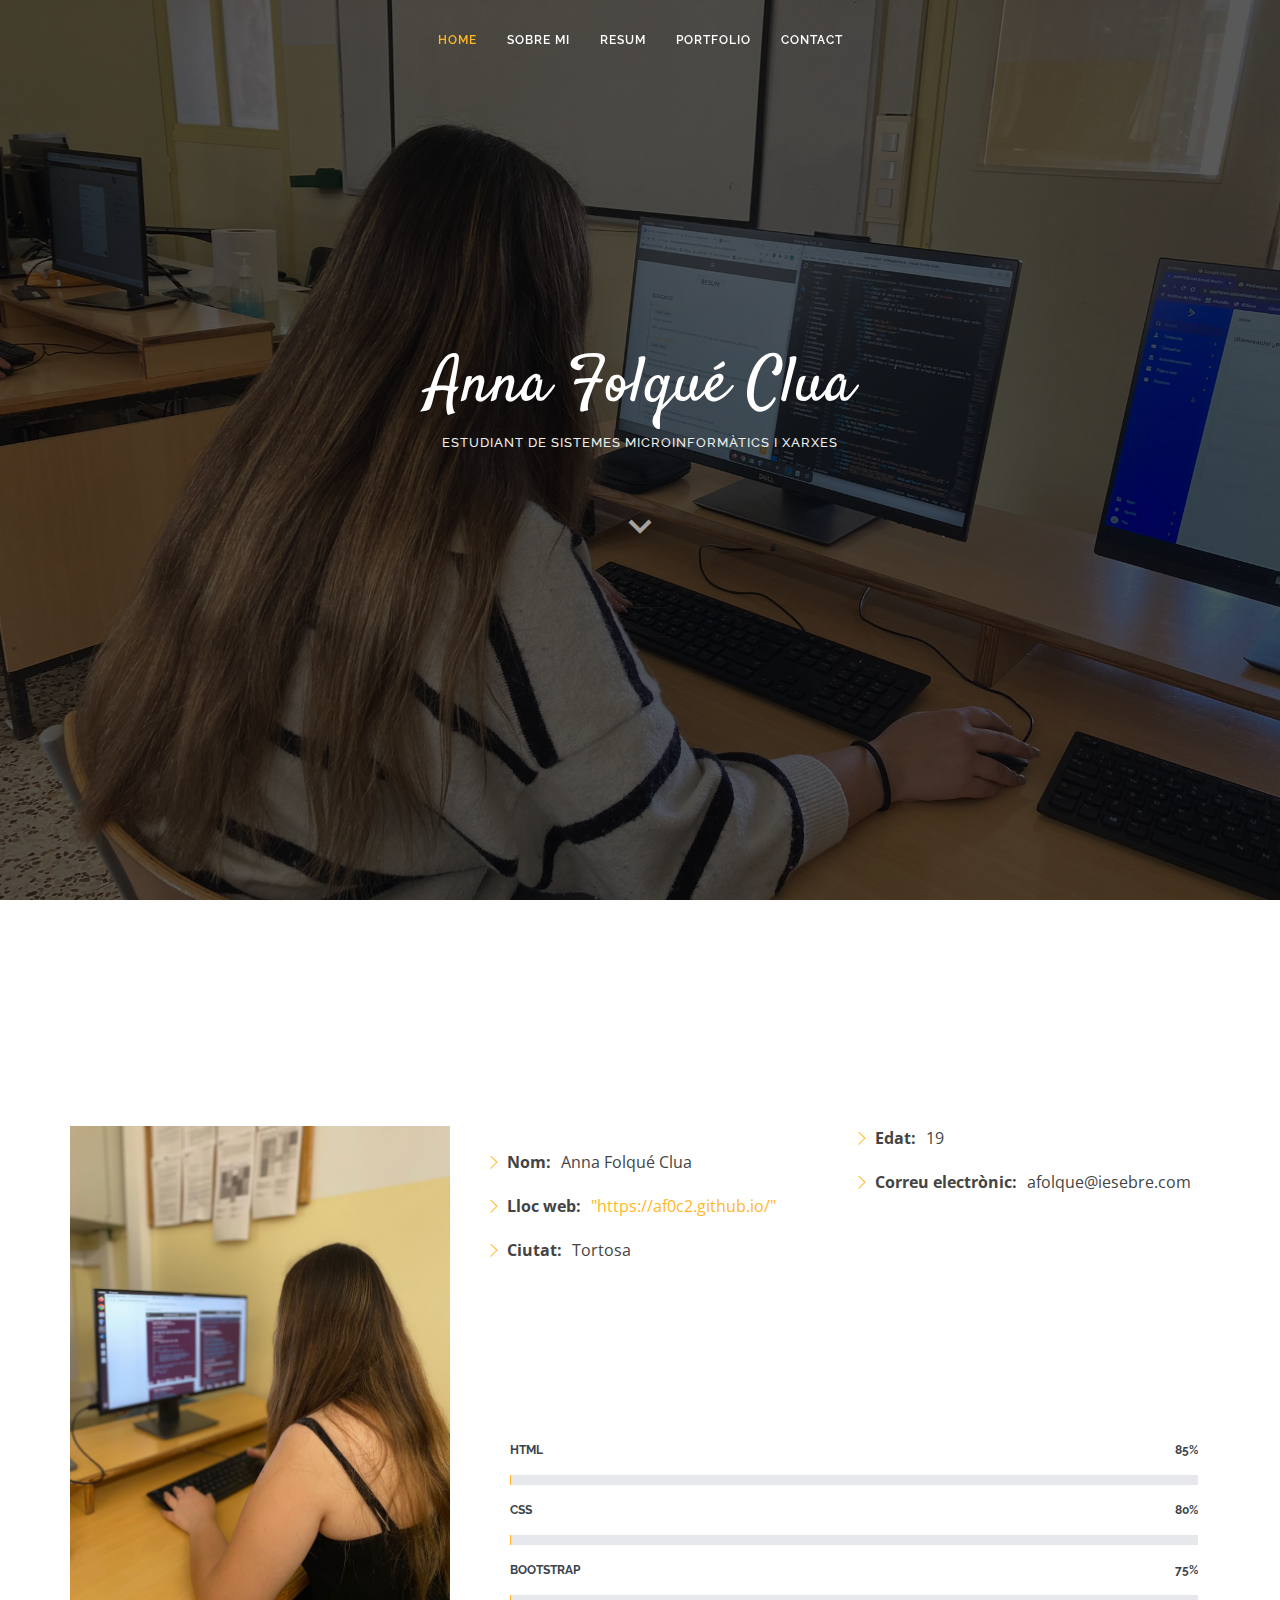
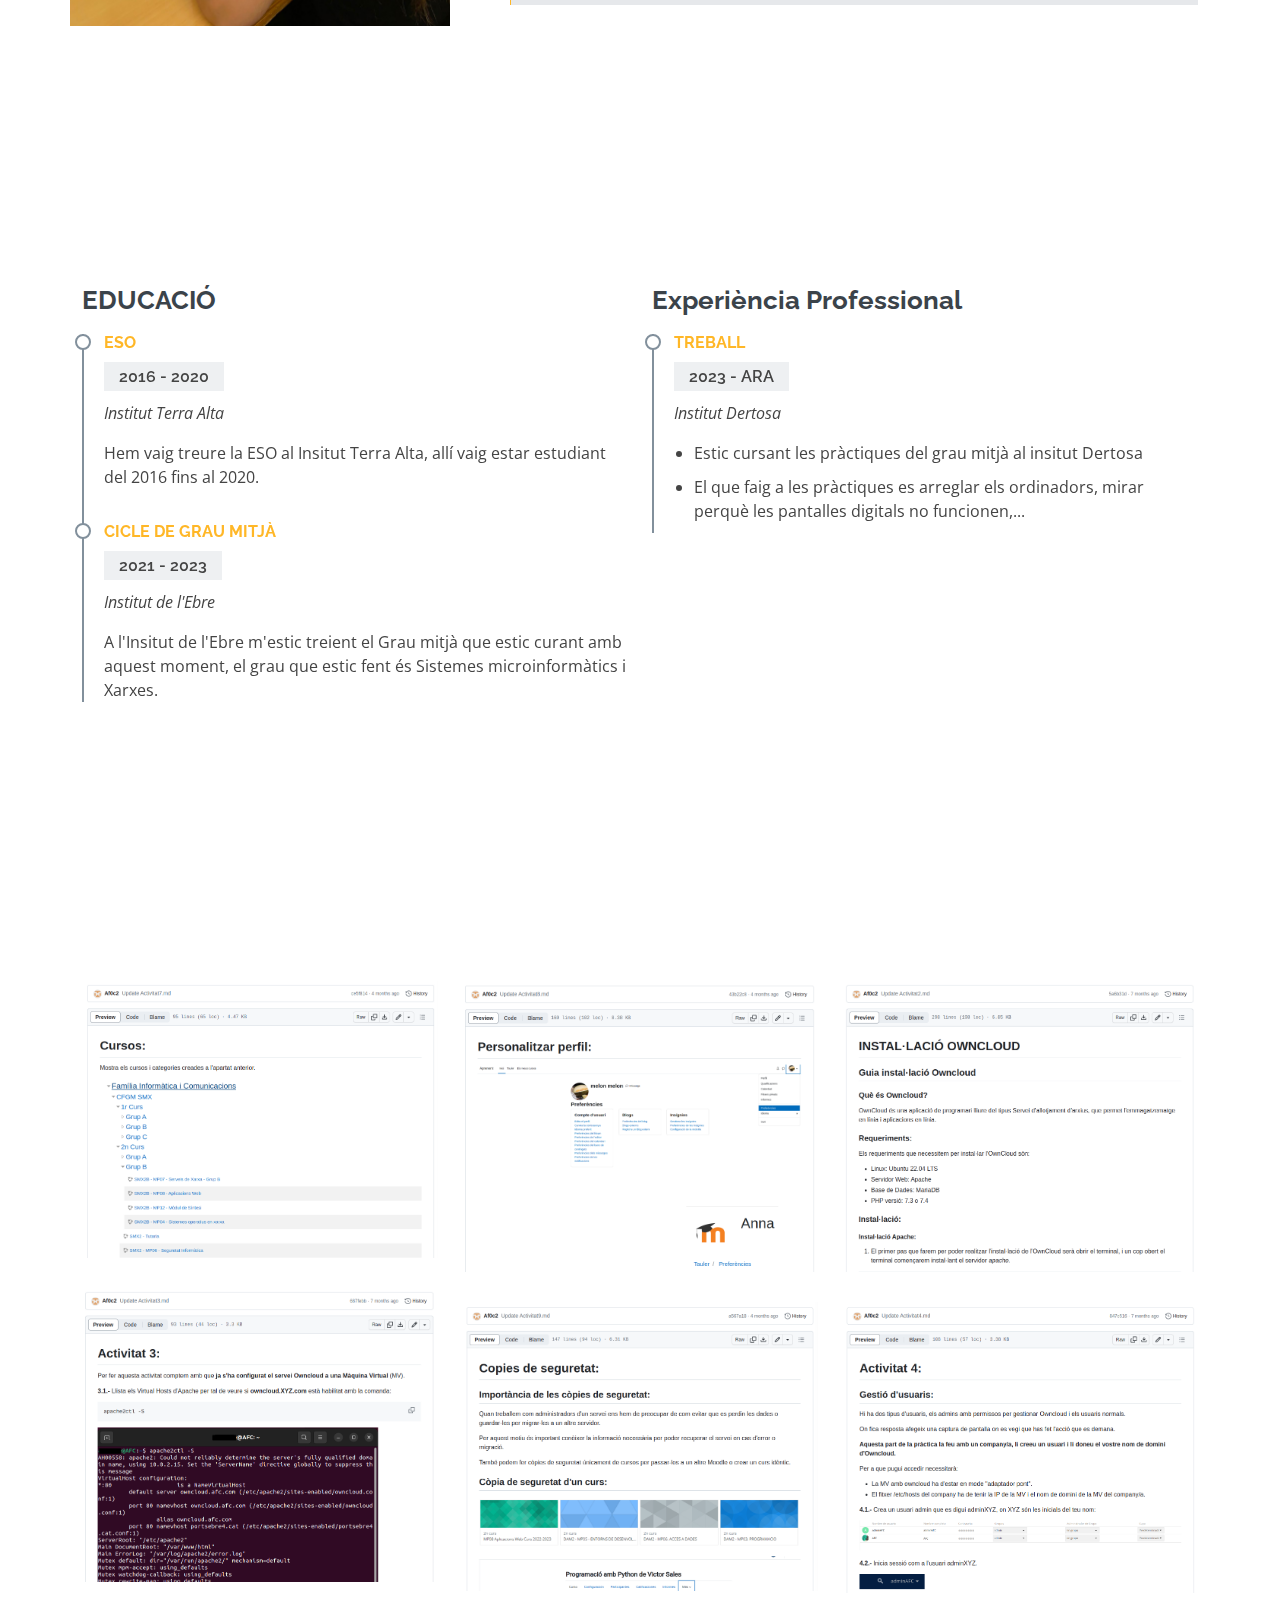
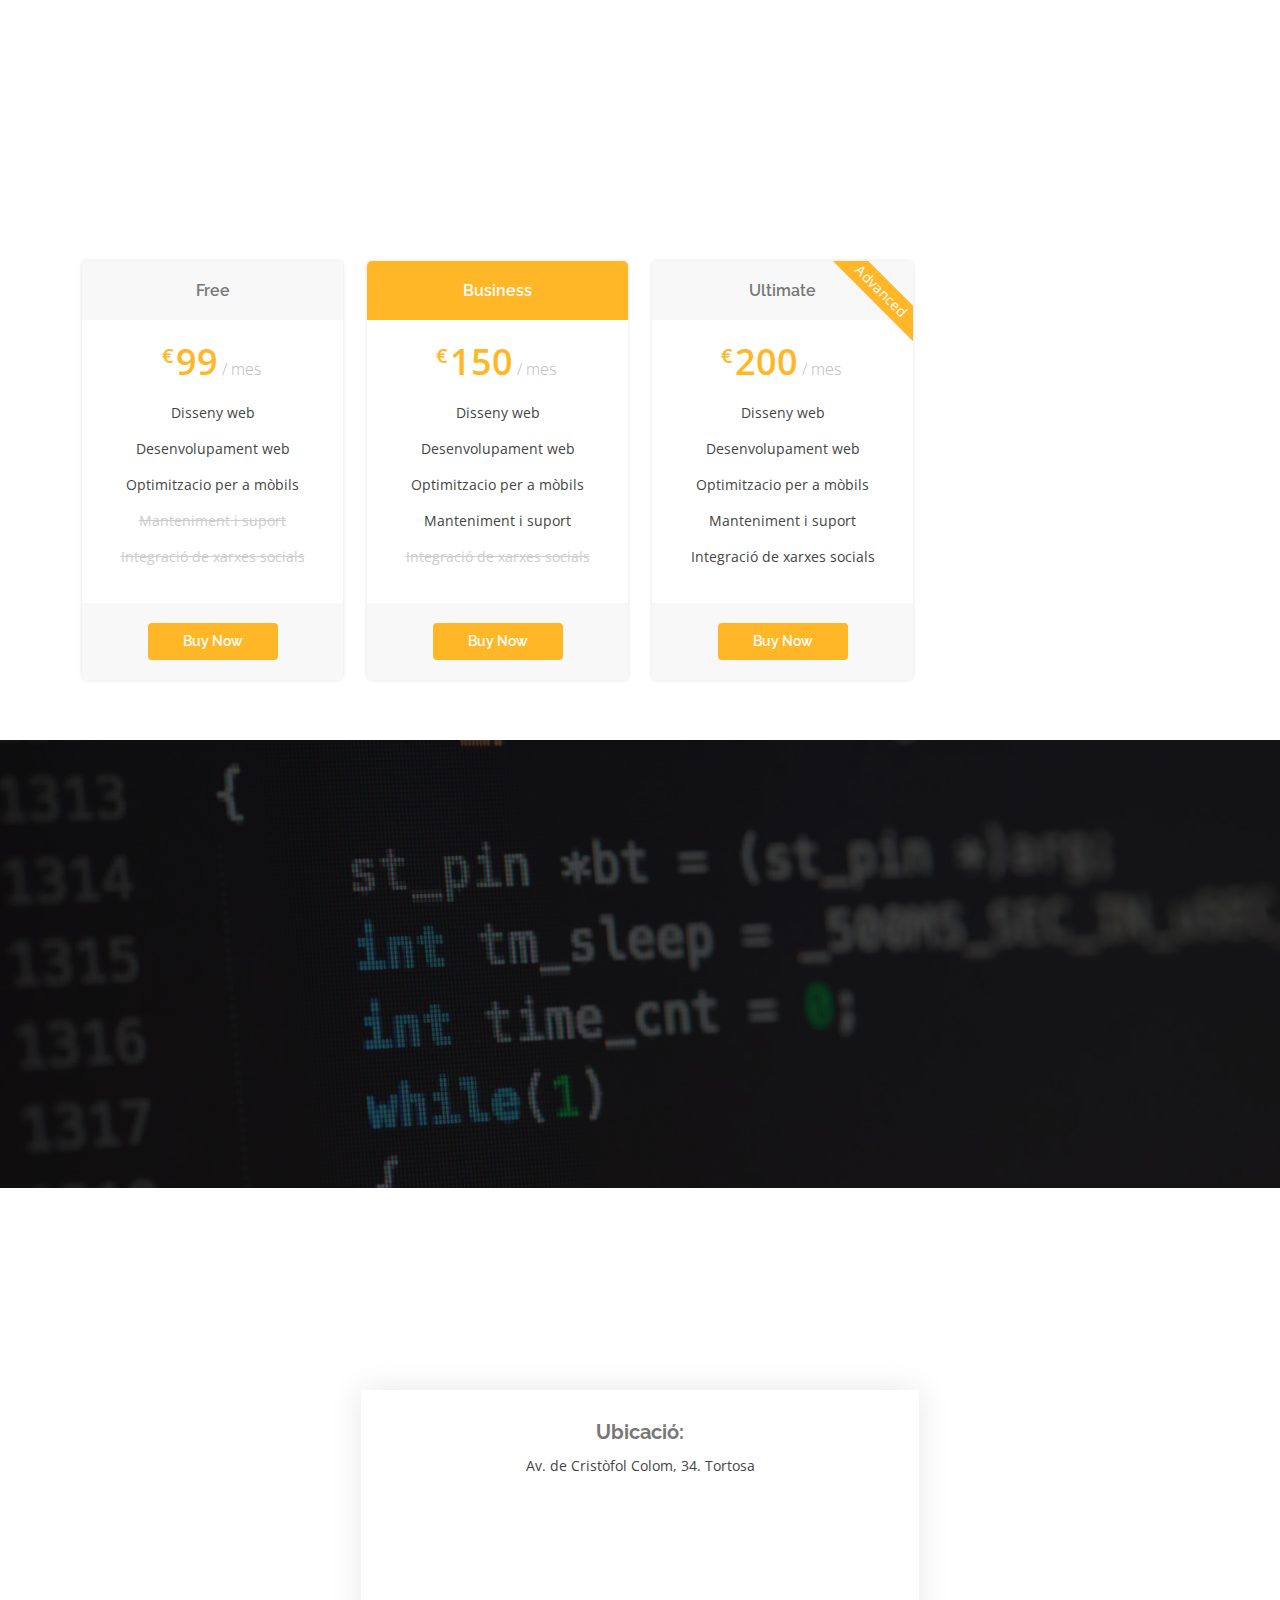
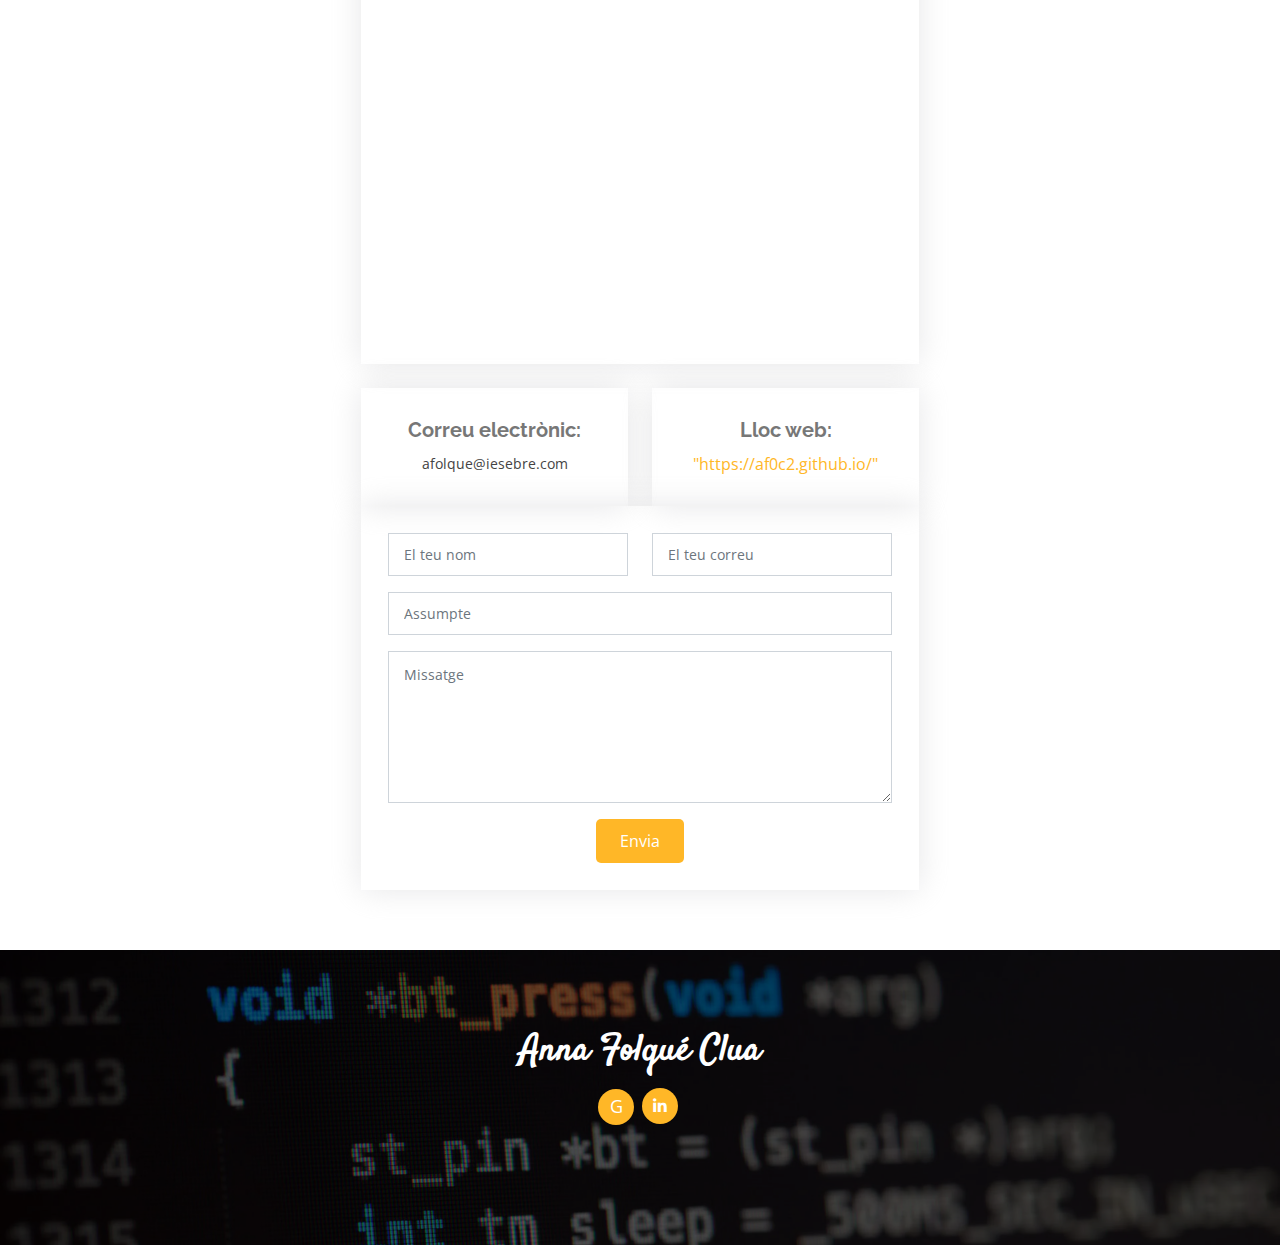
<file: index.html>
<!DOCTYPE html>
<html lang="en">

<head>
  <meta charset="utf-8">
  <meta content="width=device-width, initial-scale=1.0" name="viewport">

  <title>Anna</title>
  <meta content="" name="description">
  <meta content="" name="keywords">

  <!-- Favicons -->
  <link href="assets/img/favicon.png" rel="icon">
  <link href="assets/img/apple-touch-icon.png" rel="apple-touch-icon">

  <!-- Google Fonts -->
  <link href="https://fonts.googleapis.com/css?family=Open+Sans:300,300i,400,400i,600,600i,700,700i|Raleway:300,300i,400,400i,500,500i,600,600i,700,700i|Satisfy" rel="stylesheet">

  <!-- Vendor CSS Files -->
  <link href="assets/vendor/bootstrap/css/bootstrap.min.css" rel="stylesheet">
  <link href="assets/vendor/bootstrap-icons/bootstrap-icons.css" rel="stylesheet">
  <link href="assets/vendor/boxicons/css/boxicons.min.css" rel="stylesheet">
  <link href="assets/vendor/glightbox/css/glightbox.min.css" rel="stylesheet">
  <link href="assets/vendor/swiper/swiper-bundle.min.css" rel="stylesheet">

  <!-- Template Main CSS File -->
  <link href="assets/css/style.css" rel="stylesheet">

  <!--AOS-->
  <link rel="stylesheet" href="https://unpkg.com/aos@next/dist/aos.css" />

</head>

<body>

  <!-- ======= Header ======= -->
  <header id="header" class="fixed-top d-flex justify-content-center align-items-center header-transparent">

    <nav id="navbar" class="navbar">
      <ul>
        <li><a class="nav-link scrollto active" href="#hero">Home</a></li>
        <li><a class="nav-link scrollto" href="#about">Sobre Mi</a></li>
        <li><a class="nav-link scrollto" href="#resume">Resum</a></li>
        <li><a class="nav-link scrollto " href="#portfolio">Portfolio</a></li>
        <li><a class="nav-link scrollto" href="#contact">Contact</a></li>
      </ul>
      <i class="bi bi-list mobile-nav-toggle"></i>
    </nav><!-- .navbar -->

  </header><!-- End Header -->

  <!-- ======= Hero Section ======= -->
  <section id="hero">
    <div class="hero-container">
      <h1>Anna Folqué Clua</h1>
      <h2>Estudiant de Sistemes Microinformàtics i Xarxes</h2>
      <a href="#about" class="btn-scroll scrollto" title="Scroll Down"><i class="bx bx-chevron-down"></i></a>
    </div>
  </section><!-- End Hero -->

  <main id="main">

    <!-- ======= About Me Section ======= -->
    <section id="about" class="about">
      <div class="container">

        <div class="section-title" data-aos="fade-up">
          <span>Sobre mi</span>
          <h2>Sobre mi</h2>
          <p>Sóc una alumna de 2n de SMX i estic fent aquest projecte per al mòdul d'Aplicacions Web. Professionalment, hem dedico a fer pàgines web a diferents empreses.</p>
        </div>

        <div class="row">
          <div class="image col-lg-4 d-flex align-items-stretch justify-content-center justify-content-lg-start"></div>
          <div class="col-lg-8 d-flex flex-column align-items-stretch">
            <div class="content ps-lg-4 d-flex flex-column justify-content-center">
              <div class="row">
                <div class="col-lg-6"><br>
                  <ul>
                    <li><i class="bi bi-chevron-right"></i> <strong>Nom:</strong> <span>Anna Folqué Clua</span></li>
                    <li><i class="bi bi-chevron-right"></i> <strong>Lloc web:</strong> <a href="https://af0c2.github.io/">"https://af0c2.github.io/"</a></li>
                    <li><i class="bi bi-chevron-right"></i> <strong>Ciutat:</strong> <span>Tortosa</span></li>
                  </ul>
                </div>
                <div class="col-lg-6">
                  <ul>
                    <li><i class="bi bi-chevron-right"></i> <strong>Edat:</strong> <span>19</span></li>
                    <li><i class="bi bi-chevron-right"></i> <strong>Correu electrònic:</strong> <span>afolque@iesebre.com</span></li>
                  </ul>
                </div>
              </div>

              <div class="section-title" data-aos="flip-right">
                <span>Habilitats</span>
                <h2>Habilitats</h2>
              </div>

            <div class="skills-content ps-lg-4">
              <div class="progress">
                <span class="skill">HTML <i class="val">85%</i></span>
                <div class="progress-bar-wrap">
                  <div class="progress-bar" role="progressbar" aria-valuenow="100" aria-valuemin="0" aria-valuemax="100"></div>
                </div>
              </div>

              <div class="progress">
                <span class="skill">CSS <i class="val">80%</i></span>
                <div class="progress-bar-wrap">
                  <div class="progress-bar" role="progressbar" aria-valuenow="90" aria-valuemin="0" aria-valuemax="100"></div>
                </div>
              </div>

              <div class="progress">
                <span class="skill">BOOTSTRAP <i class="val">75%</i></span>
                <div class="progress-bar-wrap">
                  <div class="progress-bar" role="progressbar" aria-valuenow="75" aria-valuemin="0" aria-valuemax="100"></div>
                </div>
              </div>
            </div>

          </div>
        </div>

      </div>
    </section><!-- End About Me Section -->

    <!-- ======= My Resume Section ======= -->
    <section id="resume" class="resume">
      <div class="container">

        <div class="section-title" data-aos="fade-up-right">
          <span>Resum</span>
          <h2>Resum</h2>
        </div>

        <div class="row">
          <div class="col-lg-6">

            <h3 class="resume-title">EDUCACIÓ</h3>
            <div class="resume-item">
              <h4>ESO</h4>
              <h5>2016 - 2020</h5>
              <p><em>Institut Terra Alta</em></p>
              <p>Hem vaig treure la ESO al Insitut Terra Alta, allí vaig estar estudiant del 2016 fins al 2020.</p>
            </div>
            <div class="resume-item">
              <h4>CICLE DE GRAU MITJÀ</h4>
              <h5>2021 - 2023</h5>
              <p><em>Institut de l'Ebre</em></p>
              <p>A l'Insitut de l'Ebre m'estic treient el Grau mitjà que estic curant amb aquest moment, el grau que estic fent és Sistemes microinformàtics i Xarxes.</p>
            </div>
          </div>
          <div class="col-lg-6">
            <h3 class="resume-title">Experiència Professional</h3>
            <div class="resume-item">
              <h4>TREBALL</h4>
              <h5>2023 - ARA</h5>
              <p><em>Institut Dertosa</em></p>
              <p>
              <ul>
                <li>Estic cursant les pràctiques del grau mitjà al insitut Dertosa</li>
                <li>El que faig a les pràctiques es arreglar els ordinadors, mirar perquè les pantalles digitals no funcionen,...</li>
              </ul>
              </p>
            </div>
          </div>
        </div>

      </div>
    </section><!-- End My Resume Section -->

    <!-- ======= My Portfolio Section ======= -->
    <section id="portfolio" class="portfolio">
      <div class="container">

        <div class="section-title" data-aos="flip-left">
          <span>EL MEU PORTFOLI</span>
          <h2>EL MEU PROTFOLI</h2>
          <p>Aquí us deixo uns quants projectes.</p>
        </div>

        <div class="row portfolio-container">

          <div class="col-lg-4 col-md-6 portfolio-item filter-app">
            <div class="portfolio-img"><img src="assets/img/portfolio1.png" class="img-fluid" alt=""></div>
            <div class="portfolio-info">
              <a href="assets/img/portfolio1.png" data-gallery="portfolioGallery" class="portfolio-lightbox preview-link"><i class="bx bx-plus"></i></a>
              <a href="https://github.com/Af0c2/MP08UF4/blob/main/Activitat7.md" class="details-link" title="More Details"><i class="bx bx-link"></i></a>
            </div>
          </div>

          <div class="col-lg-4 col-md-6 portfolio-item filter-web">
            <div class="portfolio-img"><img src="assets/img/portfolio2.jpg" class="img-fluid" alt=""></div>
            <div class="portfolio-info">
              <a href="assets/img/portfolio2.jpg" data-gallery="portfolioGallery" class="portfolio-lightbox preview-link" title="Web 3"><i class="bx bx-plus"></i></a>
              <a href="https://github.com/Af0c2/MP08UF4/blob/main/Activitat8.md" class="details-link" title="More Details"><i class="bx bx-link"></i></a>
            </div>
          </div>

          <div class="col-lg-4 col-md-6 portfolio-item filter-app">
            <div class="portfolio-img"><img src="assets/img/portfolio3.png" class="img-fluid" alt=""></div>
            <div class="portfolio-info">
              <a href="assets/img/portfolio3.png" data-gallery="portfolioGallery" class="portfolio-lightbox preview-link" title="App 2"><i class="bx bx-plus"></i></a>
              <a href="https://github.com/Af0c2/MP08UF2/blob/main/Activitat2.md" class="details-link" title="More Details"><i class="bx bx-link"></i></a>
            </div>
          </div>

          <div class="col-lg-4 col-md-6 portfolio-item filter-card">
            <div class="portfolio-img"><img src="assets/img/portfolio4.png" class="img-fluid" alt=""></div>
            <div class="portfolio-info">
              <a href="assets/img/portfolio4.png" data-gallery="portfolioGallery" class="portfolio-lightbox preview-link" title="Card 2"><i class="bx bx-plus"></i></a>
              <a href="https://github.com/Af0c2/MP08UF2/blob/main/Activitat3.md" class="details-link" title="More Details"><i class="bx bx-link"></i></a>
            </div>
          </div>

          <div class="col-lg-4 col-md-6 portfolio-item filter-web">
            <div class="portfolio-img"><img src="assets/img/portfolio5.png" class="img-fluid" alt=""></div>
            <div class="portfolio-info">
              <a href="assets/img/portfolio5.png" data-gallery="portfolioGallery" class="portfolio-lightbox preview-link" title="Web 2"><i class="bx bx-plus"></i></a>
              <a href="https://github.com/Af0c2/MP08UF2/blob/main/Activitat4.md" class="details-link" title="More Details"><i class="bx bx-link"></i></a>
            </div>
          </div>

          <div class="col-lg-4 col-md-6 portfolio-item filter-app">
            <div class="portfolio-img"><img src="assets/img/portfolio6.png" class="img-fluid" alt=""></div>
            <div class="portfolio-info">
              <a href="assets/img/portfolio6.png" data-gallery="portfolioGallery" class="portfolio-lightbox preview-link" title="App 3"><i class="bx bx-plus"></i></a>
              <a href="https://github.com/Af0c2/MP08UF4/blob/main/Activitat9.md" class="details-link" title="More Details"><i class="bx bx-link"></i></a>
            </div>
          </div>
        </div>

      </div>
    </section><!-- End My Portfolio Section -->

    <!-- ======= Pricing Section ======= -->
    <section id="pricing" class="pricing">
      <div class="container">

        <div class="section-title" data-aos="zoom-in">
          <span>SERVEIS</span>
          <h2>SERVEIS</h2>
        </div>
        <div class="row">
        
          <div class="col-lg-3 col-md-6">
            <div class="box">
              <h3>Free</h3>
              <h4><sup>€</sup>99<span> / mes</span></h4>
              <ul>
                <li>Disseny web</li>
                <li>Desenvolupament web</li>
                <li>Optimitzacio per a mòbils</li>
                <li class="na">Manteniment i suport</li>
                <li class="na">Integració de xarxes socials</li>
              </ul>
              <div class="btn-wrap">
                <a href="#" class="btn-buy">Buy Now</a>
              </div>
            </div>
          </div>

          <div class="col-lg-3 col-md-6 mt-4 mt-md-0">
            <div class="box featured">
              <h3>Business</h3>
              <h4><sup>€</sup>150<span> / mes</span></h4>
              <ul>
                <li>Disseny web</li>
                <li>Desenvolupament web</li>
                <li>Optimitzacio per a mòbils</li>
                <li>Manteniment i suport</li>
                <li class="na">Integració de xarxes socials</li>
              </ul>
              <div class="btn-wrap">
                <a href="#" class="btn-buy">Buy Now</a>
              </div>
            </div>
          </div>

          <div class="col-lg-3 col-md-6 mt-4 mt-lg-0">
            <div class="box">
              <span class="advanced">Advanced</span>
              <h3>Ultimate</h3>
              <h4><sup>€</sup>200<span> / mes</span></h4>
              <ul>
                <li>Disseny web</li>
                <li>Desenvolupament web</li>
                <li>Optimitzacio per a mòbils</li>
                <li>Manteniment i suport</li>
                <li>Integració de xarxes socials</li>
              </ul>
              <div class="btn-wrap">
                <a href="#" class="btn-buy">Buy Now</a>
              </div>
            </div>
          </div>

        </div>

      </div>
    </section><!-- End Pricing Section -->


        <!-- ======= Testimonials Section ======= -->
        <section id="testimonials" class="testimonials">
          <div class="container position-relative">
    
            <div class="testimonials-slider swiper" data-aos="fade-up" data-aos-delay="100">
              <div class="swiper-wrapper">
    
                <div class="swiper-slide">
                  <div class="testimonial-item">
                    <img src="assets/img/brian.jpg" class="testimonial-img" alt="">
                    <h3>Brian Roche</h3>
                    <p>
                      <i class="bx bxs-quote-alt-left quote-icon-left"></i>
                      He tingut el plaer de treballar amb aquesta increïble empresa de disseny de pàgines web. Va captar a la perfecció la visió que tenia per al meu lloc web i la va convertir en realitat.
                      <i class="bx bxs-quote-alt-right quote-icon-right"></i>
                    </p>
                  </div>
                </div><!-- End testimonial item -->
    
                <div class="swiper-slide">
                  <div class="testimonial-item">
                    <img src="assets/img/gerard.jpg" class="testimonial-img" alt="">
                    <h3>Gerard Prades</h3>
                    <p>
                      <i class="bx bxs-quote-alt-left quote-icon-left"></i>
                      Vull destacar l'excel·lent treball que aquesta empresa de disseny de pàgines web ha realitzat per al meu negoci. Han escoltat les meves idees i necessitats, i han estat capaços de transformar-les en un lloc web.
                      <i class="bx bxs-quote-alt-right quote-icon-right"></i>
                    </p>
                  </div>
                </div><!-- End testimonial item -->
    
                <div class="swiper-slide">
                  <div class="testimonial-item">
                    <img src="assets/img/xabi.jpg" class="testimonial-img" alt="">
                    <h3>Xabi San Martín</h3>
                    <p>
                      <i class="bx bxs-quote-alt-left quote-icon-left"></i>
                      Se li dona molt bé programar amb CSS.
                      <i class="bx bxs-quote-alt-right quote-icon-right"></i>
                    </p>
                  </div>
                </div><!-- End testimonial item -->
    
              </div>
              <div class="swiper-pagination"></div>
            </div>
    
          </div>
        </section><!-- End Testimonials Section -->

  
    <!-- ======= Contact Me Section ======= -->
    <section id="contact" class="contact">
      <div class="container">

        <div class="section-title" data-aos="fade-up" data-aos-anchor-placement="top-bottom">
          <span>CONTACTA AMB MI</span>
          <h2>CONTACTA AMB MI</h2>
          <p>Si voleu contactar en mi, contacteu a travès d'aquest formulari o del correu electrònic.</p>
        </div>

        <div class="row">

          <center>
          <div class="col-lg-6">
            <div class="row">
              <div class="col-md-12">
                <div class="info-box">
                  <h3>Ubicació:</h3>
                  <p>Av. de Cristòfol Colom, 34. Tortosa</p>
                  <iframe src="https://www.google.com/maps/embed?pb=!1m18!1m12!1m3!1d3019.5979988091426!2d0.5130780154080921!3d40.8148268793209!2m3!1f0!2f0!3f0!3m2!1i1024!2i768!4f13.1!3m3!1m2!1s0x12a0e4bd4079a9d1%3A0x253c0ed9489c50f8!2sInstitut%20de%20L&#39;Ebre!5e0!3m2!1sca!2ses!4v1684135801485!5m2!1sca!2ses" width="600" height="450" style="border:0;" allowfullscreen="" loading="lazy" referrerpolicy="no-referrer-when-downgrade"></iframe>
                </div>
              </div>
              <div class="col-md-6">
                <div class="info-box mt-4">
                  <h3>Correu electrònic:</h3>
                  <p>afolque@iesebre.com</p>
                </div>
              </div>
              <div class="col-md-6">
                <div class="info-box mt-4">
                  <h3>Lloc web:</h3>
                  <a href="https://af0c2.github.io/">"https://af0c2.github.io/"</a>
                </div>
              </div>
            </div>
          </div>
        </center>

        <center>
          <div class="col-lg-6">
            <form action="forms/contact.php" method="post" role="form" class="php-email-form">
              <div class="row">
                <div class="col-md-6 form-group">
                  <input type="text" name="name" class="form-control" id="name" placeholder="El teu nom" required>
                </div>
                <div class="col-md-6 form-group mt-3 mt-md-0">
                  <input type="email" class="form-control" name="email" id="email" placeholder="El teu correu" required>
                </div>
              </div>
              <div class="form-group mt-3">
                <input type="text" class="form-control" name="subject" id="subject" placeholder="Assumpte" required>
              </div>
              <div class="form-group mt-3">
                <textarea class="form-control" name="message" rows="6" placeholder="Missatge" required></textarea>
              </div>
              <div class="my-3">
                <div class="loading">Loading</div>
                <div class="error-message"></div>
                <div class="sent-message">El teu missatge s'ha enviat. Moltes gràcies!</div>
              </div>
              <div class="text-center"><button type="submit">Envia</button></div>
            </form>
          </div>
        </center>

        </div>

      </div>
    </section><!-- End Contact Me Section -->

  </main><!-- End #main -->

  <!-- ======= Footer ======= -->
  <footer id="footer">
    <div class="container">
      <h3>Anna Folqué Clua</h3>
      <div class="social-links">
        <a href="https://github.com/Af0c2">G</a>
        <a href="https://www.linkedin.com/in/anna-folqu%C3%A9-clua-48867a277/" class="linkedin"><i class="bx bxl-linkedin"></i></a>
      </div>
    
    </div>
  </footer><!-- End Footer -->

  <a href="#" class="back-to-top d-flex align-items-center justify-content-center"><i class="bi bi-arrow-up-short"></i></a>

  <!-- Vendor JS Files -->
  <script src="assets/vendor/purecounter/purecounter_vanilla.js"></script>
  <script src="assets/vendor/bootstrap/js/bootstrap.bundle.min.js"></script>
  <script src="assets/vendor/glightbox/js/glightbox.min.js"></script>
  <script src="assets/vendor/isotope-layout/isotope.pkgd.min.js"></script>
  <script src="assets/vendor/swiper/swiper-bundle.min.js"></script>
  <script src="assets/vendor/waypoints/noframework.waypoints.js"></script>
  <script src="assets/vendor/php-email-form/validate.js"></script>

  <!-- Template Main JS File -->
  <script src="assets/js/main.js"></script>

  <!--AOS-->
  <script src="https://unpkg.com/aos@next/dist/aos.js"></script>
  <script>
    AOS.init();
  </script>

</body>

</html>
</file>
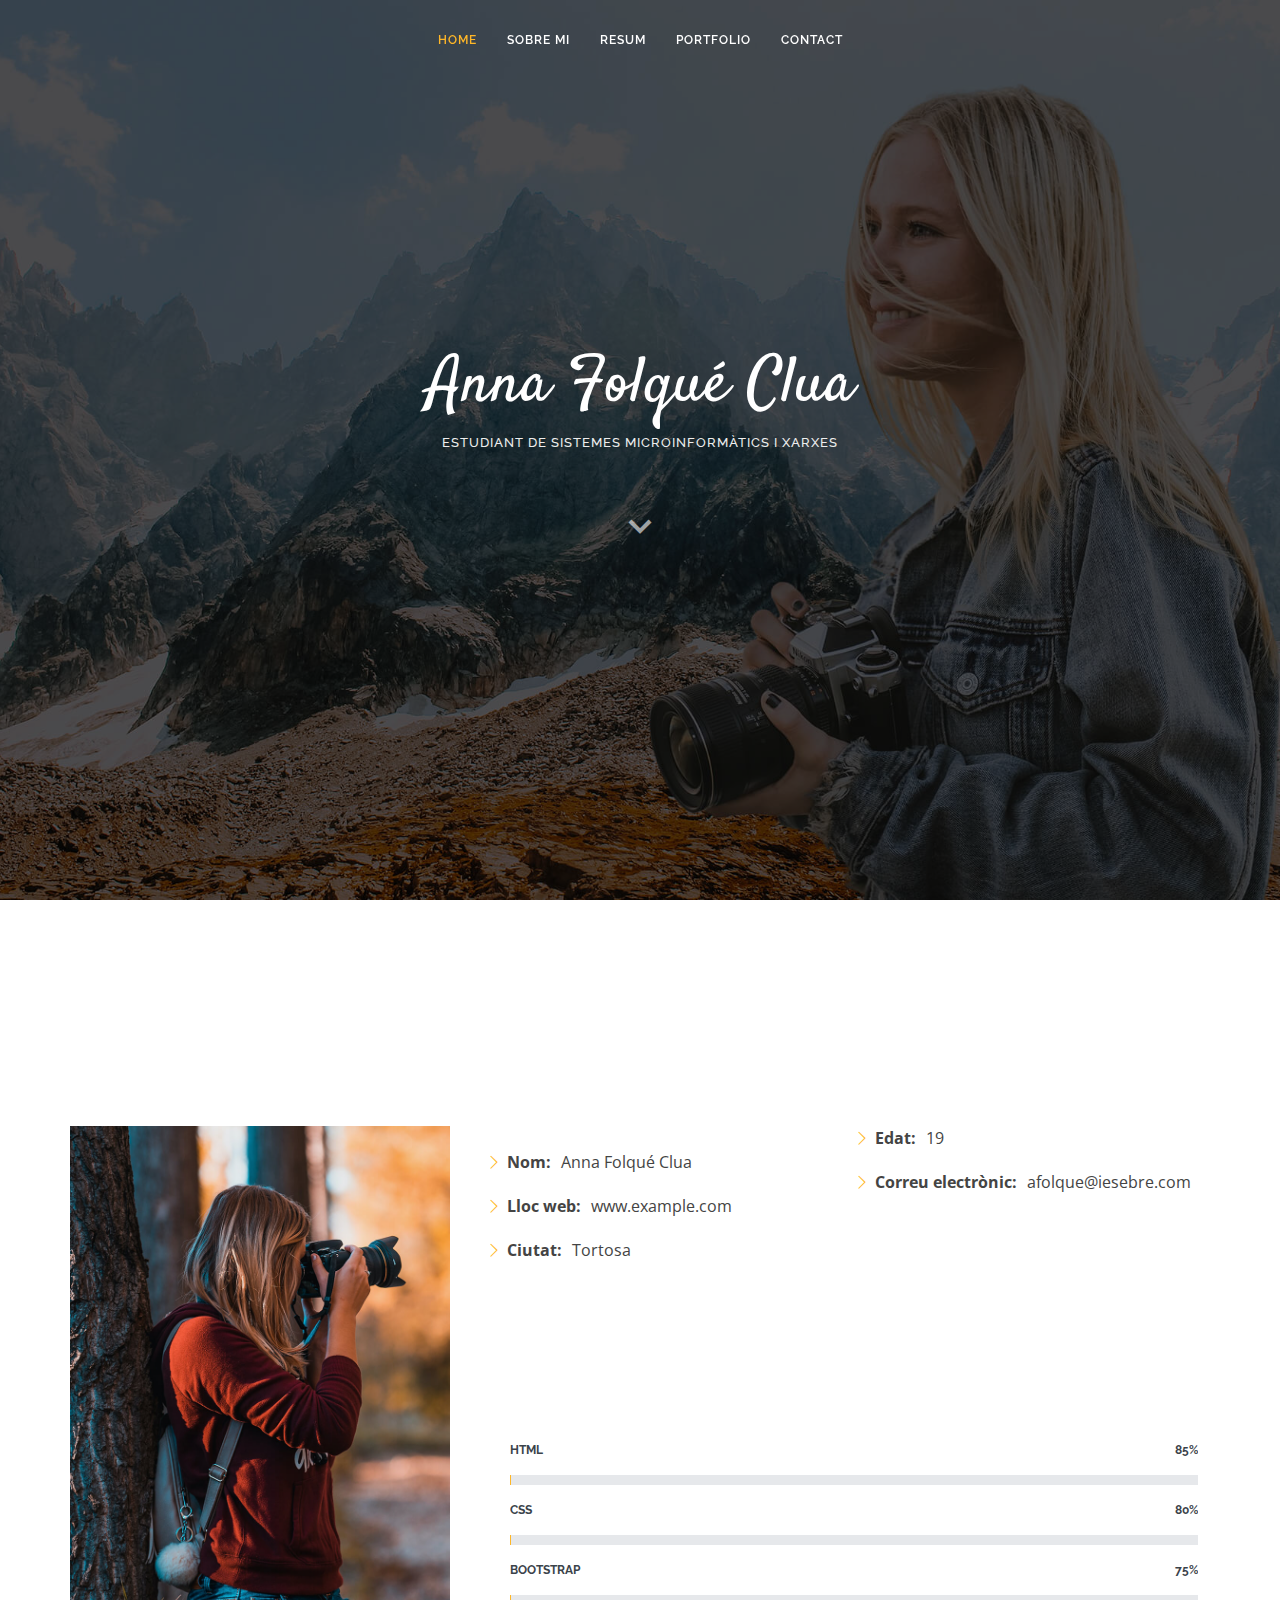
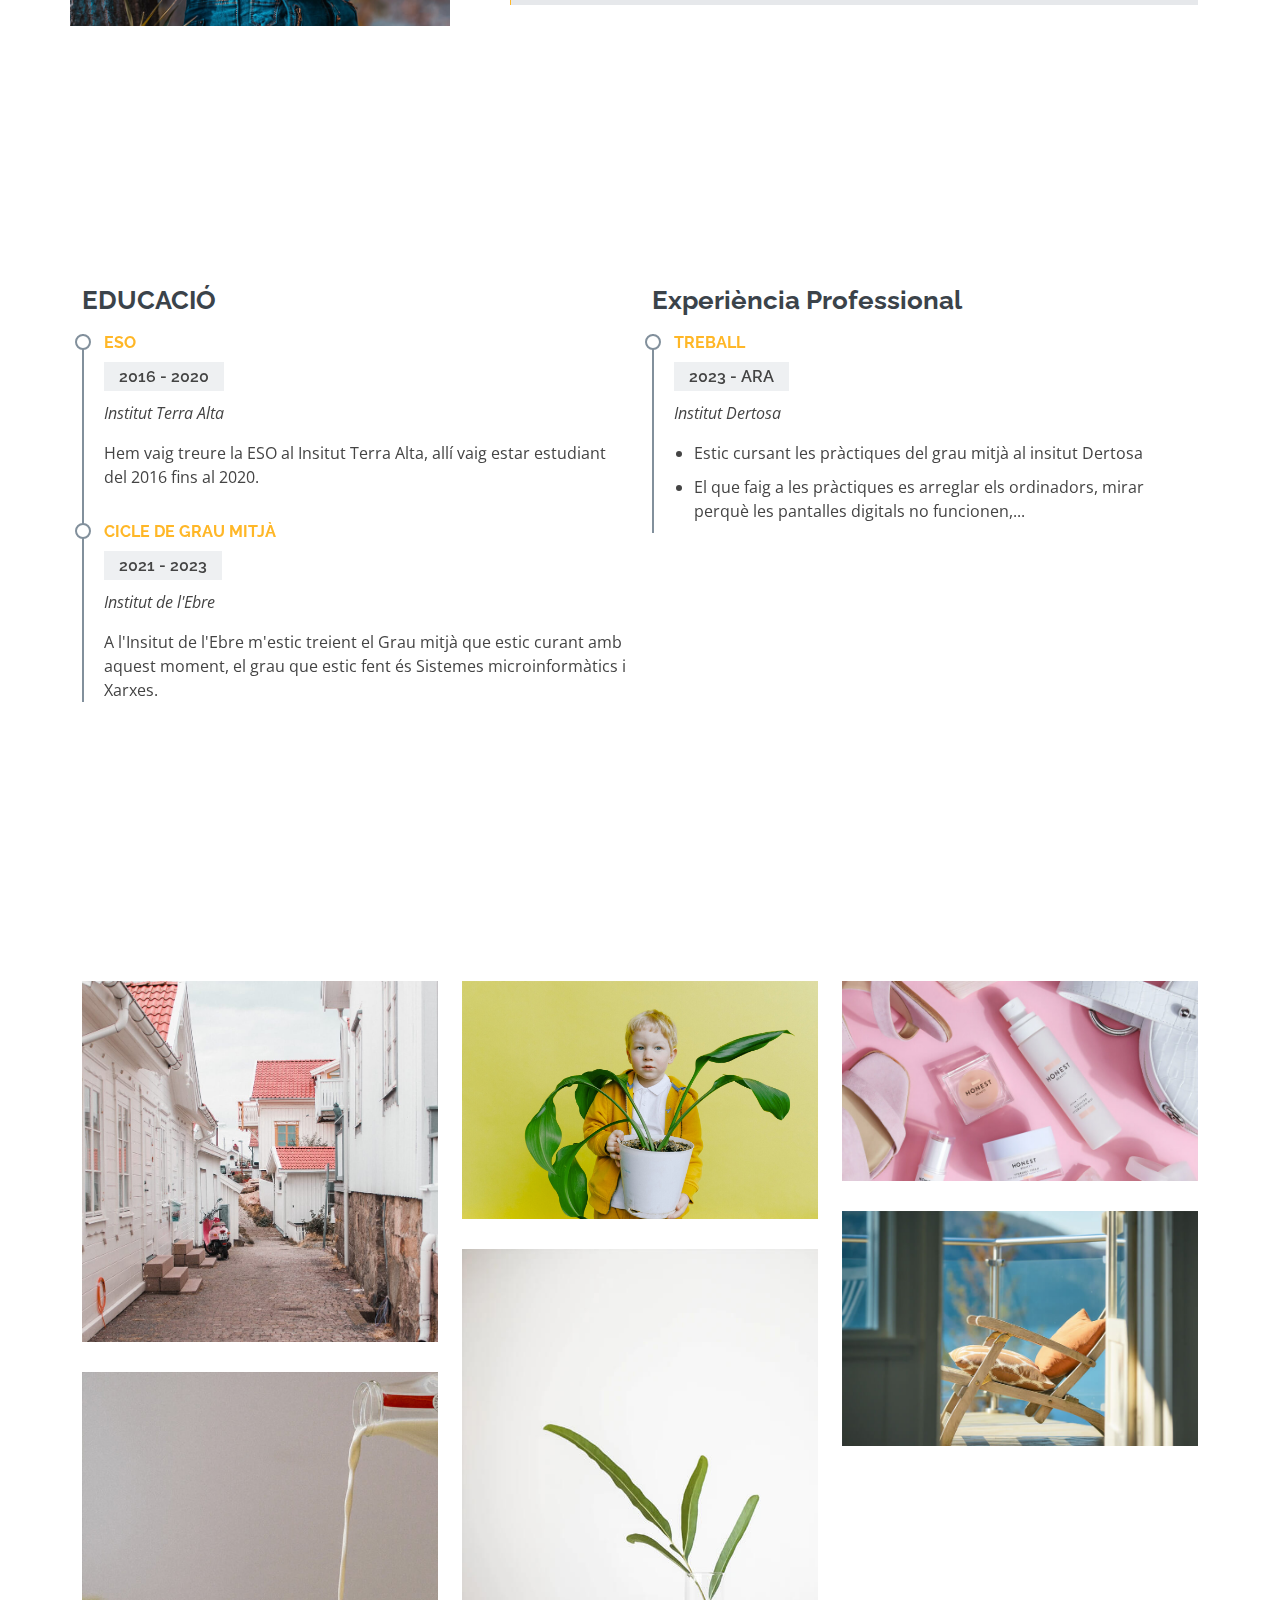
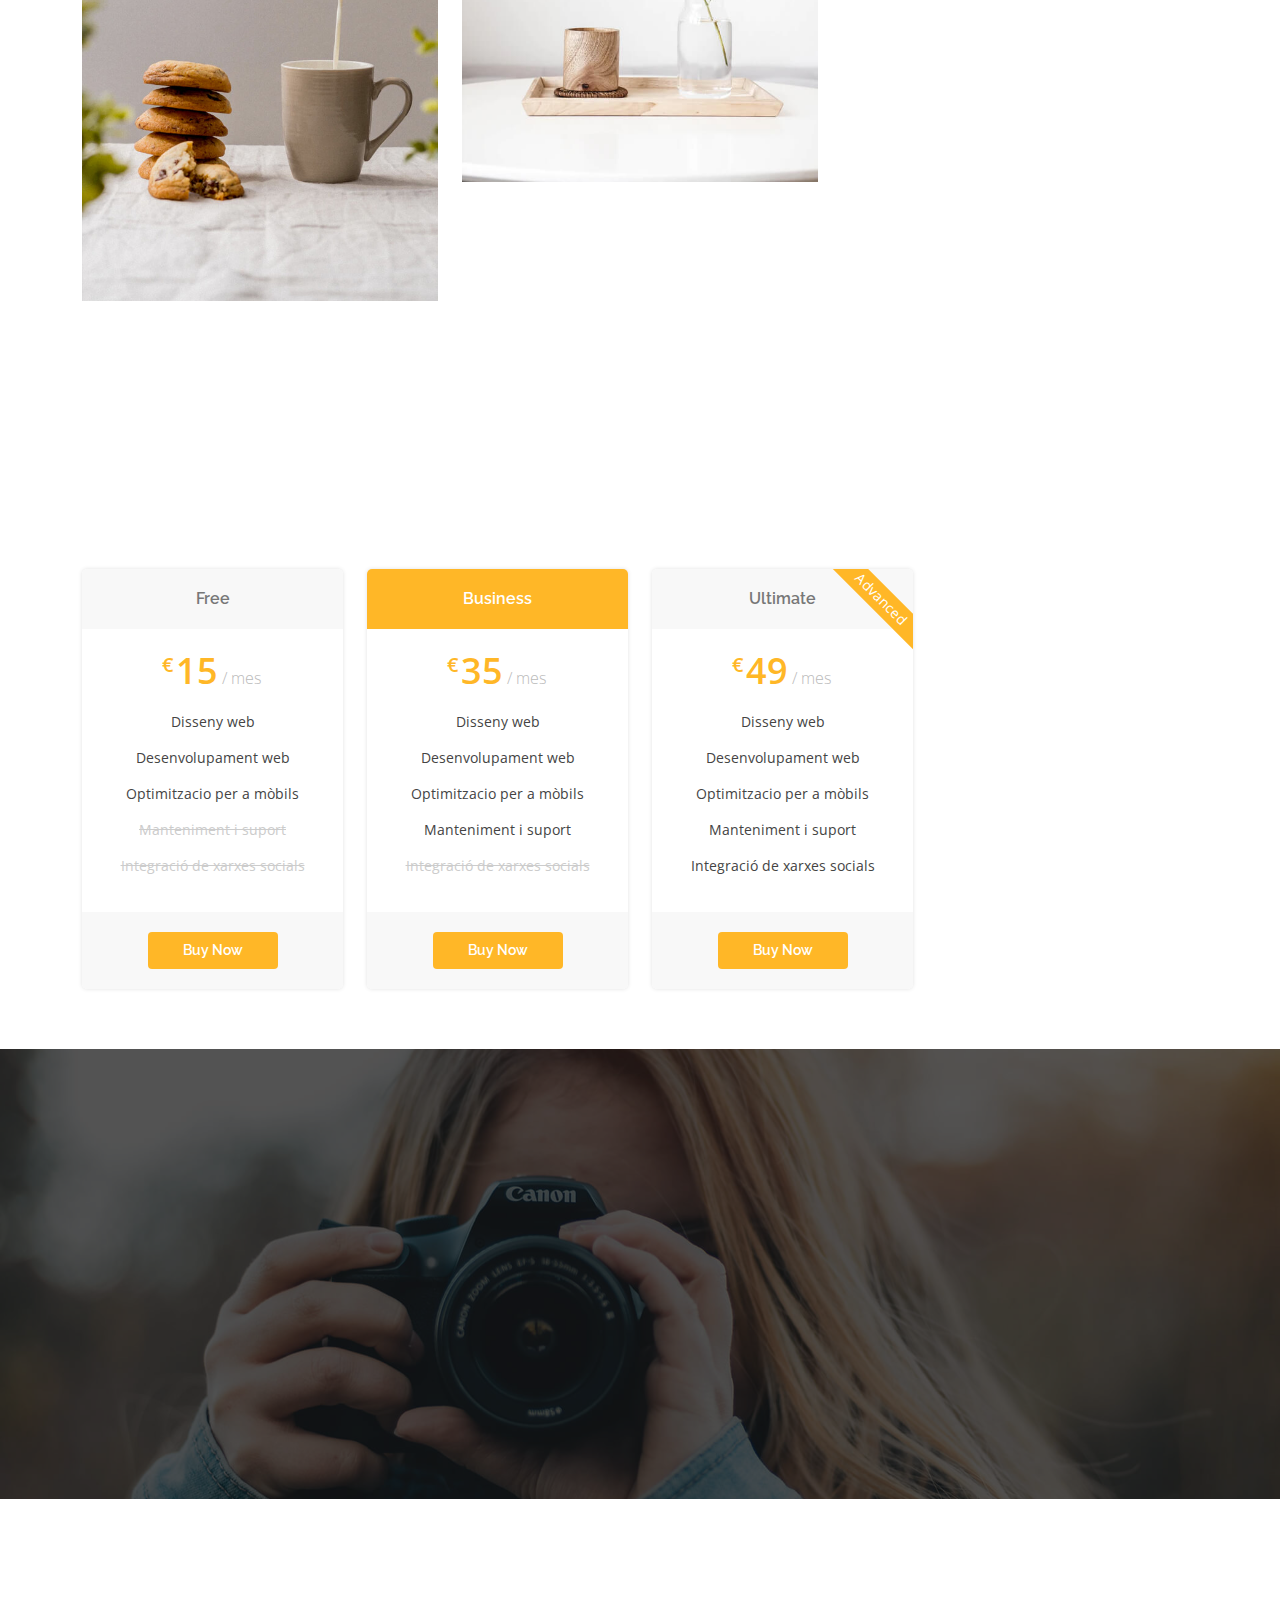
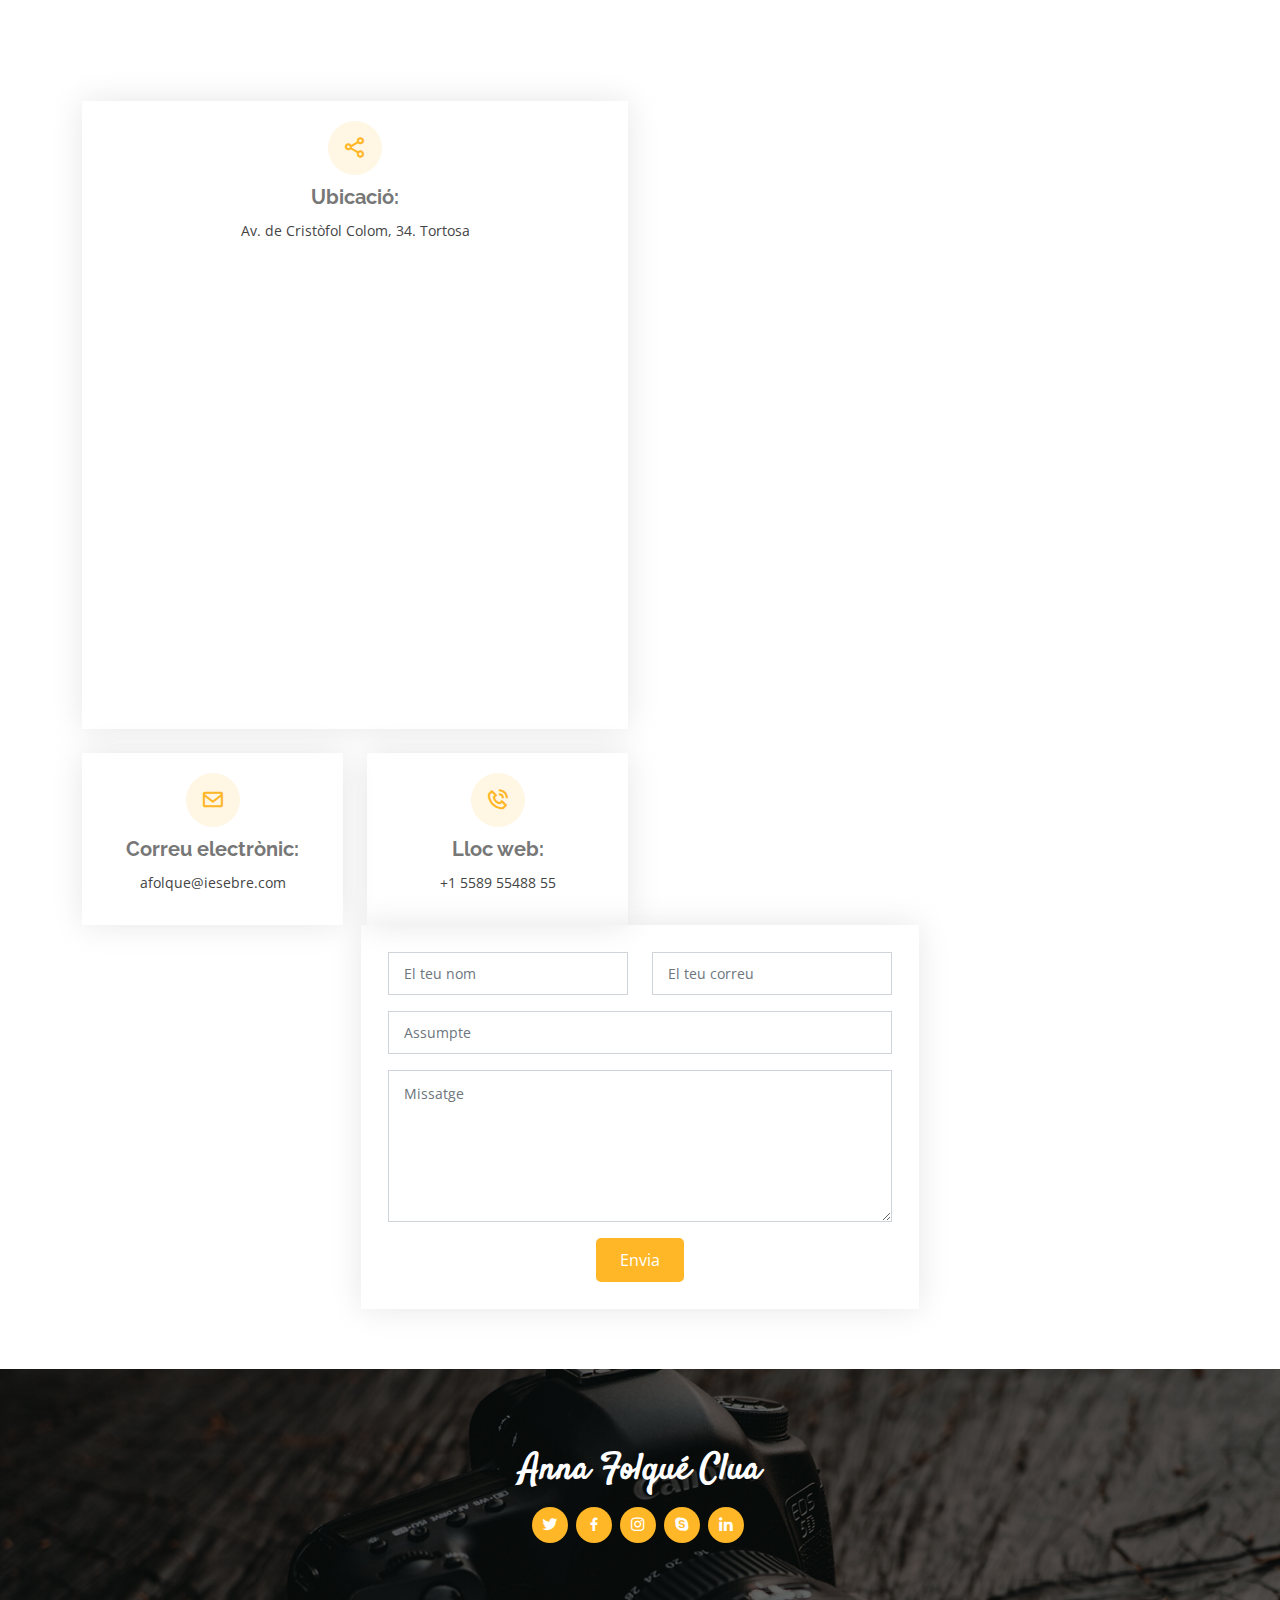
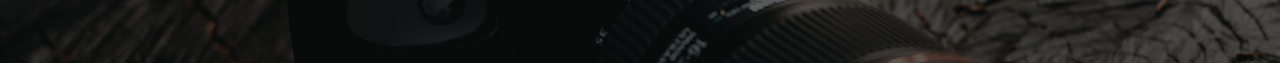
<file: Portfolio@FolqueAnna/index.html>
<!DOCTYPE html>
<html lang="en">

<head>
  <meta charset="utf-8">
  <meta content="width=device-width, initial-scale=1.0" name="viewport">

  <title>Anna</title>
  <meta content="" name="description">
  <meta content="" name="keywords">

  <!-- Favicons -->
  <link href="assets/img/favicon.png" rel="icon">
  <link href="assets/img/apple-touch-icon.png" rel="apple-touch-icon">

  <!-- Google Fonts -->
  <link href="https://fonts.googleapis.com/css?family=Open+Sans:300,300i,400,400i,600,600i,700,700i|Raleway:300,300i,400,400i,500,500i,600,600i,700,700i|Satisfy" rel="stylesheet">

  <!-- Vendor CSS Files -->
  <link href="assets/vendor/bootstrap/css/bootstrap.min.css" rel="stylesheet">
  <link href="assets/vendor/bootstrap-icons/bootstrap-icons.css" rel="stylesheet">
  <link href="assets/vendor/boxicons/css/boxicons.min.css" rel="stylesheet">
  <link href="assets/vendor/glightbox/css/glightbox.min.css" rel="stylesheet">
  <link href="assets/vendor/swiper/swiper-bundle.min.css" rel="stylesheet">

  <!-- Template Main CSS File -->
  <link href="assets/css/style.css" rel="stylesheet">

  <!--AOS-->
  <link rel="stylesheet" href="https://unpkg.com/aos@next/dist/aos.css" />

</head>

<body>

  <!-- ======= Header ======= -->
  <header id="header" class="fixed-top d-flex justify-content-center align-items-center header-transparent">

    <nav id="navbar" class="navbar">
      <ul>
        <li><a class="nav-link scrollto active" href="#hero">Home</a></li>
        <li><a class="nav-link scrollto" href="#about">Sobre Mi</a></li>
        <li><a class="nav-link scrollto" href="#resume">Resum</a></li>
        <li><a class="nav-link scrollto " href="#portfolio">Portfolio</a></li>
        <li><a class="nav-link scrollto" href="#contact">Contact</a></li>
      </ul>
      <i class="bi bi-list mobile-nav-toggle"></i>
    </nav><!-- .navbar -->

  </header><!-- End Header -->

  <!-- ======= Hero Section ======= -->
  <section id="hero">
    <div class="hero-container">
      <h1>Anna Folqué Clua</h1>
      <h2>Estudiant de Sistemes Microinformàtics i Xarxes</h2>
      <a href="#about" class="btn-scroll scrollto" title="Scroll Down"><i class="bx bx-chevron-down"></i></a>
    </div>
  </section><!-- End Hero -->

  <main id="main">

    <!-- ======= About Me Section ======= -->
    <section id="about" class="about">
      <div class="container">

        <div class="section-title" data-aos="fade-up">
          <span>Sobre mi</span>
          <h2>Sobre mi</h2>
          <p>Sóc una alumna de 2n de SMX i estic fent aquest projecte per al mòdul d'Aplicacions Web. Professionalment, hem dedico a fer pàgines web a diferents empreses.</p>
        </div>

        <div class="row">
          <div class="image col-lg-4 d-flex align-items-stretch justify-content-center justify-content-lg-start"></div>
          <div class="col-lg-8 d-flex flex-column align-items-stretch">
            <div class="content ps-lg-4 d-flex flex-column justify-content-center">
              <div class="row">
                <div class="col-lg-6"><br>
                  <ul>
                    <li><i class="bi bi-chevron-right"></i> <strong>Nom:</strong> <span>Anna Folqué Clua</span></li>
                    <li><i class="bi bi-chevron-right"></i> <strong>Lloc web:</strong> <span>www.example.com</span></li>
                    <li><i class="bi bi-chevron-right"></i> <strong>Ciutat:</strong> <span>Tortosa</span></li>
                  </ul>
                </div>
                <div class="col-lg-6">
                  <ul>
                    <li><i class="bi bi-chevron-right"></i> <strong>Edat:</strong> <span>19</span></li>
                    <li><i class="bi bi-chevron-right"></i> <strong>Correu electrònic:</strong> <span>afolque@iesebre.com</span></li>
                  </ul>
                </div>
              </div>

              <div class="section-title" data-aos="flip-right">
                <span>Habilitats</span>
                <h2>Habilitats</h2>
              </div>

            <div class="skills-content ps-lg-4">
              <div class="progress">
                <span class="skill">HTML <i class="val">85%</i></span>
                <div class="progress-bar-wrap">
                  <div class="progress-bar" role="progressbar" aria-valuenow="100" aria-valuemin="0" aria-valuemax="100"></div>
                </div>
              </div>

              <div class="progress">
                <span class="skill">CSS <i class="val">80%</i></span>
                <div class="progress-bar-wrap">
                  <div class="progress-bar" role="progressbar" aria-valuenow="90" aria-valuemin="0" aria-valuemax="100"></div>
                </div>
              </div>

              <div class="progress">
                <span class="skill">BOOTSTRAP <i class="val">75%</i></span>
                <div class="progress-bar-wrap">
                  <div class="progress-bar" role="progressbar" aria-valuenow="75" aria-valuemin="0" aria-valuemax="100"></div>
                </div>
              </div>
            </div>

          </div>
        </div>

      </div>
    </section><!-- End About Me Section -->

    <!-- ======= My Resume Section ======= -->
    <section id="resume" class="resume">
      <div class="container">

        <div class="section-title" data-aos="fade-up-right">
          <span>Resum</span>
          <h2>Resum</h2>
        </div>

        <div class="row">
          <div class="col-lg-6">

            <h3 class="resume-title">EDUCACIÓ</h3>
            <div class="resume-item">
              <h4>ESO</h4>
              <h5>2016 - 2020</h5>
              <p><em>Institut Terra Alta</em></p>
              <p>Hem vaig treure la ESO al Insitut Terra Alta, allí vaig estar estudiant del 2016 fins al 2020.</p>
            </div>
            <div class="resume-item">
              <h4>CICLE DE GRAU MITJÀ</h4>
              <h5>2021 - 2023</h5>
              <p><em>Institut de l'Ebre</em></p>
              <p>A l'Insitut de l'Ebre m'estic treient el Grau mitjà que estic curant amb aquest moment, el grau que estic fent és Sistemes microinformàtics i Xarxes.</p>
            </div>
          </div>
          <div class="col-lg-6">
            <h3 class="resume-title">Experiència Professional</h3>
            <div class="resume-item">
              <h4>TREBALL</h4>
              <h5>2023 - ARA</h5>
              <p><em>Institut Dertosa</em></p>
              <p>
              <ul>
                <li>Estic cursant les pràctiques del grau mitjà al insitut Dertosa</li>
                <li>El que faig a les pràctiques es arreglar els ordinadors, mirar perquè les pantalles digitals no funcionen,...</li>
              </ul>
              </p>
            </div>
          </div>
        </div>

      </div>
    </section><!-- End My Resume Section -->

    <!-- ======= My Portfolio Section ======= -->
    <section id="portfolio" class="portfolio">
      <div class="container">

        <div class="section-title" data-aos="flip-left">
          <span>EL MEU PORTFOLI</span>
          <h2>EL MEU PROTFOLI</h2>
          <p>Aquí us deixo uns quants projectes.</p>
        </div>

        <div class="row portfolio-container">

          <div class="col-lg-4 col-md-6 portfolio-item filter-app">
            <div class="portfolio-img"><img src="assets/img/portfolio/portfolio-1.jpg" class="img-fluid" alt=""></div>
            <div class="portfolio-info">
              <h4>App 1</h4>
              <p>App</p>
              <a href="assets/img/portfolio/portfolio-1.jpg" data-gallery="portfolioGallery" class="portfolio-lightbox preview-link" title="App 1"><i class="bx bx-plus"></i></a>
              <a href="portfolio-details.html" class="details-link" title="More Details"><i class="bx bx-link"></i></a>
            </div>
          </div>

          <div class="col-lg-4 col-md-6 portfolio-item filter-web">
            <div class="portfolio-img"><img src="assets/img/portfolio/portfolio-2.jpg" class="img-fluid" alt=""></div>
            <div class="portfolio-info">
              <h4>Web 3</h4>
              <p>Web</p>
              <a href="assets/img/portfolio/portfolio-2.jpg" data-gallery="portfolioGallery" class="portfolio-lightbox preview-link" title="Web 3"><i class="bx bx-plus"></i></a>
              <a href="portfolio-details.html" class="details-link" title="More Details"><i class="bx bx-link"></i></a>
            </div>
          </div>

          <div class="col-lg-4 col-md-6 portfolio-item filter-app">
            <div class="portfolio-img"><img src="assets/img/portfolio/portfolio-3.jpg" class="img-fluid" alt=""></div>
            <div class="portfolio-info">
              <h4>App 2</h4>
              <p>App</p>
              <a href="assets/img/portfolio/portfolio-3.jpg" data-gallery="portfolioGallery" class="portfolio-lightbox preview-link" title="App 2"><i class="bx bx-plus"></i></a>
              <a href="portfolio-details.html" class="details-link" title="More Details"><i class="bx bx-link"></i></a>
            </div>
          </div>

          <div class="col-lg-4 col-md-6 portfolio-item filter-card">
            <div class="portfolio-img"><img src="assets/img/portfolio/portfolio-4.jpg" class="img-fluid" alt=""></div>
            <div class="portfolio-info">
              <h4>Card 2</h4>
              <p>Card</p>
              <a href="assets/img/portfolio/portfolio-4.jpg" data-gallery="portfolioGallery" class="portfolio-lightbox preview-link" title="Card 2"><i class="bx bx-plus"></i></a>
              <a href="portfolio-details.html" class="details-link" title="More Details"><i class="bx bx-link"></i></a>
            </div>
          </div>

          <div class="col-lg-4 col-md-6 portfolio-item filter-web">
            <div class="portfolio-img"><img src="assets/img/portfolio/portfolio-5.jpg" class="img-fluid" alt=""></div>
            <div class="portfolio-info">
              <h4>Web 2</h4>
              <p>Web</p>
              <a href="assets/img/portfolio/portfolio-5.jpg" data-gallery="portfolioGallery" class="portfolio-lightbox preview-link" title="Web 2"><i class="bx bx-plus"></i></a>
              <a href="portfolio-details.html" class="details-link" title="More Details"><i class="bx bx-link"></i></a>
            </div>
          </div>

          <div class="col-lg-4 col-md-6 portfolio-item filter-app">
            <div class="portfolio-img"><img src="assets/img/portfolio/portfolio-6.jpg" class="img-fluid" alt=""></div>
            <div class="portfolio-info">
              <h4>App 3</h4>
              <p>App</p>
              <a href="assets/img/portfolio/portfolio-6.jpg" data-gallery="portfolioGallery" class="portfolio-lightbox preview-link" title="App 3"><i class="bx bx-plus"></i></a>
              <a href="portfolio-details.html" class="details-link" title="More Details"><i class="bx bx-link"></i></a>
            </div>
          </div>
        </div>

      </div>
    </section><!-- End My Portfolio Section -->

    <!-- ======= Pricing Section ======= -->
    <section id="pricing" class="pricing">
      <div class="container">

        <div class="section-title" data-aos="zoom-in">
          <span>SERVEIS</span>
          <h2>SERVEIS</h2>
        </div>

        <div class="row">
        
          <div class="col-lg-3 col-md-6">
            <div class="box">
              <h3>Free</h3>
              <h4><sup>€</sup>15<span> / mes</span></h4>
              <ul>
                <li>Disseny web</li>
                <li>Desenvolupament web</li>
                <li>Optimitzacio per a mòbils</li>
                <li class="na">Manteniment i suport</li>
                <li class="na">Integració de xarxes socials</li>
              </ul>
              <div class="btn-wrap">
                <a href="#" class="btn-buy">Buy Now</a>
              </div>
            </div>
          </div>

          <div class="col-lg-3 col-md-6 mt-4 mt-md-0">
            <div class="box featured">
              <h3>Business</h3>
              <h4><sup>€</sup>35<span> / mes</span></h4>
              <ul>
                <li>Disseny web</li>
                <li>Desenvolupament web</li>
                <li>Optimitzacio per a mòbils</li>
                <li>Manteniment i suport</li>
                <li class="na">Integració de xarxes socials</li>
              </ul>
              <div class="btn-wrap">
                <a href="#" class="btn-buy">Buy Now</a>
              </div>
            </div>
          </div>

          <div class="col-lg-3 col-md-6 mt-4 mt-lg-0">
            <div class="box">
              <span class="advanced">Advanced</span>
              <h3>Ultimate</h3>
              <h4><sup>€</sup>49<span> / mes</span></h4>
              <ul>
                <li>Disseny web</li>
                <li>Desenvolupament web</li>
                <li>Optimitzacio per a mòbils</li>
                <li>Manteniment i suport</li>
                <li>Integració de xarxes socials</li>
              </ul>
              <div class="btn-wrap">
                <a href="#" class="btn-buy">Buy Now</a>
              </div>
            </div>
          </div>

        </div>

      </div>
    </section><!-- End Pricing Section -->


        <!-- ======= Testimonials Section ======= -->
        <section id="testimonials" class="testimonials">
          <div class="container position-relative">
    
            <div class="testimonials-slider swiper" data-aos="fade-up" data-aos-delay="100">
              <div class="swiper-wrapper">
    
                <div class="swiper-slide">
                  <div class="testimonial-item">
                    <img src="assets/img/testimonials/testimonials-1.jpg" class="testimonial-img" alt="">
                    <h3>Brian Roche</h3>
                    <p>
                      <i class="bx bxs-quote-alt-left quote-icon-left"></i>
                      Proin iaculis purus consequat sem cure digni ssim donec porttitora entum suscipit rhoncus. Accusantium quam, ultricies eget id, aliquam eget nibh et. Maecen aliquam, risus at semper.
                      <i class="bx bxs-quote-alt-right quote-icon-right"></i>
                    </p>
                  </div>
                </div><!-- End testimonial item -->
    
                <div class="swiper-slide">
                  <div class="testimonial-item">
                    <img src="assets/img/testimonials/testimonials-2.jpg" class="testimonial-img" alt="">
                    <h3>Gerard Prades</h3>
                    <p>
                      <i class="bx bxs-quote-alt-left quote-icon-left"></i>
                      Export tempor illum tamen malis malis eram quae irure esse labore quem cillum quid cillum eram malis quorum velit fore eram velit sunt aliqua noster fugiat irure amet legam anim culpa.
                      <i class="bx bxs-quote-alt-right quote-icon-right"></i>
                    </p>
                  </div>
                </div><!-- End testimonial item -->
    
                <div class="swiper-slide">
                  <div class="testimonial-item">
                    <img src="assets/img/testimonials/testimonials-3.jpg" class="testimonial-img" alt="">
                    <h3>Jena Karlis</h3>
                    <h4>Store Owner</h4>
                    <p>
                      <i class="bx bxs-quote-alt-left quote-icon-left"></i>
                      Enim nisi quem export duis labore cillum quae magna enim sint quorum nulla quem veniam duis minim tempor labore quem eram duis noster aute amet eram fore quis sint minim.
                      <i class="bx bxs-quote-alt-right quote-icon-right"></i>
                    </p>
                  </div>
                </div><!-- End testimonial item -->
    
              </div>
              <div class="swiper-pagination"></div>
            </div>
    
          </div>
        </section><!-- End Testimonials Section -->

  
    <!-- ======= Contact Me Section ======= -->
    <section id="contact" class="contact">
      <div class="container">

        <div class="section-title" data-aos="fade-up" data-aos-anchor-placement="top-bottom">
          <span>CONTACTA AMB MI</span>
          <h2>CONTACTA AMB MI</h2>
          <p>Si voleu contactar en mi, contacteu a travès d'aquest formulari o del correu electrònic.</p>
        </div>

        <div class="row">
          <div class="col-lg-6">

            <div class="row">
              <div class="col-md-12">
                <div class="info-box">
                  <i class="bx bx-share-alt"></i>
                  <h3>Ubicació:</h3>
                  <p>Av. de Cristòfol Colom, 34. Tortosa</p>
                  <iframe src="https://www.google.com/maps/embed?pb=!1m18!1m12!1m3!1d3019.5979988091426!2d0.5130780154080921!3d40.8148268793209!2m3!1f0!2f0!3f0!3m2!1i1024!2i768!4f13.1!3m3!1m2!1s0x12a0e4bd4079a9d1%3A0x253c0ed9489c50f8!2sInstitut%20de%20L&#39;Ebre!5e0!3m2!1sca!2ses!4v1684135801485!5m2!1sca!2ses" width="600" height="450" style="border:0;" allowfullscreen="" loading="lazy" referrerpolicy="no-referrer-when-downgrade"></iframe>
                </div>
              </div>
              <div class="col-md-6">
                <div class="info-box mt-4">
                  <i class="bx bx-envelope"></i>
                  <h3>Correu electrònic:</h3>
                  <p>afolque@iesebre.com</p>
                </div>
              </div>
              <div class="col-md-6">
                <div class="info-box mt-4">
                  <i class="bx bx-phone-call"></i>
                  <h3>Lloc web:</h3>
                  <p>+1 5589 55488 55</p>
                </div>
              </div>
            </div>

          </div>

        <center>
          <div class="col-lg-6">
            <form action="forms/contact.php" method="post" role="form" class="php-email-form">
              <div class="row">
                <div class="col-md-6 form-group">
                  <input type="text" name="name" class="form-control" id="name" placeholder="El teu nom" required>
                </div>
                <div class="col-md-6 form-group mt-3 mt-md-0">
                  <input type="email" class="form-control" name="email" id="email" placeholder="El teu correu" required>
                </div>
              </div>
              <div class="form-group mt-3">
                <input type="text" class="form-control" name="subject" id="subject" placeholder="Assumpte" required>
              </div>
              <div class="form-group mt-3">
                <textarea class="form-control" name="message" rows="6" placeholder="Missatge" required></textarea>
              </div>
              <div class="my-3">
                <div class="loading">Loading</div>
                <div class="error-message"></div>
                <div class="sent-message">El teu missatge s'ha enviat. Moltes gràcies!</div>
              </div>
              <div class="text-center"><button type="submit">Envia</button></div>
            </form>
          </div>
        </center>

        </div>

      </div>
    </section><!-- End Contact Me Section -->

  </main><!-- End #main -->

  <!-- ======= Footer ======= -->
  <footer id="footer">
    <div class="container">
      <h3>Anna Folqué Clua</h3>
      <div class="social-links">
        <a href="#" class="twitter"><i class="bx bxl-twitter"></i></a>
        <a href="#" class="facebook"><i class="bx bxl-facebook"></i></a>
        <a href="#" class="instagram"><i class="bx bxl-instagram"></i></a>
        <a href="#" class="google-plus"><i class="bx bxl-skype"></i></a>
        <a href="#" class="linkedin"><i class="bx bxl-linkedin"></i></a>
      </div>
    
    </div>
  </footer><!-- End Footer -->

  <a href="#" class="back-to-top d-flex align-items-center justify-content-center"><i class="bi bi-arrow-up-short"></i></a>

  <!-- Vendor JS Files -->
  <script src="assets/vendor/purecounter/purecounter_vanilla.js"></script>
  <script src="assets/vendor/bootstrap/js/bootstrap.bundle.min.js"></script>
  <script src="assets/vendor/glightbox/js/glightbox.min.js"></script>
  <script src="assets/vendor/isotope-layout/isotope.pkgd.min.js"></script>
  <script src="assets/vendor/swiper/swiper-bundle.min.js"></script>
  <script src="assets/vendor/waypoints/noframework.waypoints.js"></script>
  <script src="assets/vendor/php-email-form/validate.js"></script>

  <!-- Template Main JS File -->
  <script src="assets/js/main.js"></script>

  <!--AOS-->
  <script src="https://unpkg.com/aos@next/dist/aos.js"></script>
  <script>
    AOS.init();
  </script>

</body>

</html>
</file>
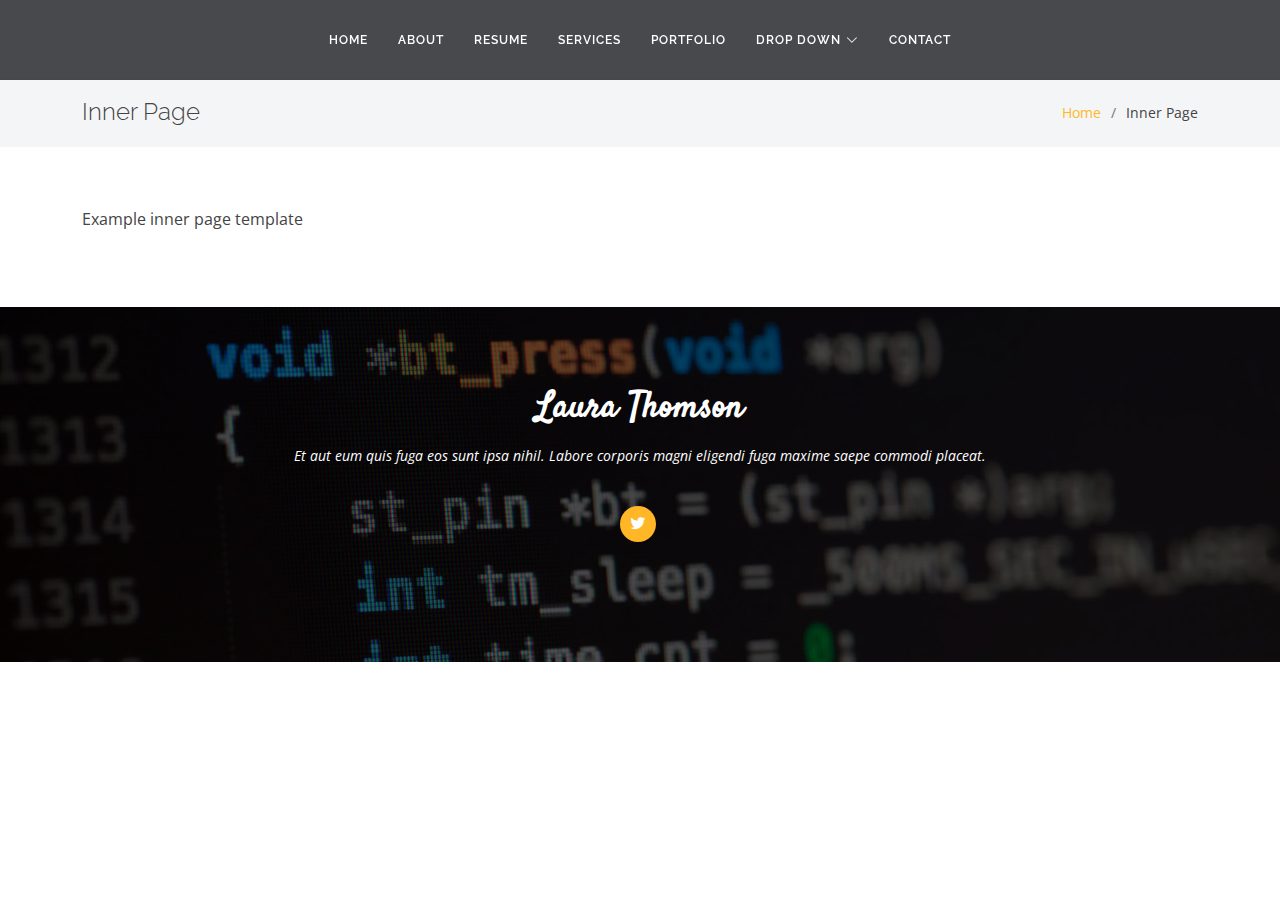
<file: inner-page.html>
<!DOCTYPE html>
<html lang="en">

<head>
  <meta charset="utf-8">
  <meta content="width=device-width, initial-scale=1.0" name="viewport">

  <title>Anna</title>
  <meta content="" name="description">
  <meta content="" name="keywords">

  <!-- Favicons -->
  <link href="assets/img/favicon.png" rel="icon">
  <link href="assets/img/apple-touch-icon.png" rel="apple-touch-icon">

  <!-- Google Fonts -->
  <link href="https://fonts.googleapis.com/css?family=Open+Sans:300,300i,400,400i,600,600i,700,700i|Raleway:300,300i,400,400i,500,500i,600,600i,700,700i|Satisfy" rel="stylesheet">

  <!-- Vendor CSS Files -->
  <link href="assets/vendor/bootstrap/css/bootstrap.min.css" rel="stylesheet">
  <link href="assets/vendor/bootstrap-icons/bootstrap-icons.css" rel="stylesheet">
  <link href="assets/vendor/boxicons/css/boxicons.min.css" rel="stylesheet">
  <link href="assets/vendor/glightbox/css/glightbox.min.css" rel="stylesheet">
  <link href="assets/vendor/swiper/swiper-bundle.min.css" rel="stylesheet">

  <!-- Template Main CSS File -->
  <link href="assets/css/style.css" rel="stylesheet">

</head>

<body>

  <!-- ======= Header ======= -->
  <header id="header" class="fixed-top d-flex justify-content-center align-items-center ">

    <nav id="navbar" class="navbar">
      <ul>
        <li><a class="nav-link scrollto " href="#hero">Home</a></li>
        <li><a class="nav-link scrollto" href="#about">About</a></li>
        <li><a class="nav-link scrollto" href="#resume">Resume</a></li>
        <li><a class="nav-link scrollto" href="#services">Services</a></li>
        <li><a class="nav-link scrollto " href="#portfolio">Portfolio</a></li>
        <li class="dropdown"><a href="#"><span>Drop Down</span> <i class="bi bi-chevron-down"></i></a>
          <ul>
            <li><a href="#">Drop Down 1</a></li>
            <li class="dropdown"><a href="#"><span>Deep Drop Down</span> <i class="bi bi-chevron-right"></i></a>
              <ul>
                <li><a href="#">Deep Drop Down 1</a></li>
                <li><a href="#">Deep Drop Down 2</a></li>
                <li><a href="#">Deep Drop Down 3</a></li>
                <li><a href="#">Deep Drop Down 4</a></li>
                <li><a href="#">Deep Drop Down 5</a></li>
              </ul>
            </li>
            <li><a href="#">Drop Down 2</a></li>
            <li><a href="#">Drop Down 3</a></li>
            <li><a href="#">Drop Down 4</a></li>
          </ul>
        </li>
        <li><a class="nav-link scrollto" href="#contact">Contact</a></li>
      </ul>
      <i class="bi bi-list mobile-nav-toggle"></i>
    </nav><!-- .navbar -->

  </header><!-- End Header -->

  <main id="main">

    <!-- ======= Breadcrumbs ======= -->
    <section class="breadcrumbs">
      <div class="container">

        <div class="d-flex justify-content-between align-items-center">
          <h2>Inner Page</h2>
          <ol>
            <li><a href="index.html">Home</a></li>
            <li>Inner Page</li>
          </ol>
        </div>

      </div>
    </section><!-- End Breadcrumbs -->

    <section class="inner-page">
      <div class="container">
        <p>
          Example inner page template
        </p>
      </div>
    </section>

  </main><!-- End #main -->

  <!-- ======= Footer ======= -->
  <footer id="footer">
    <div class="container">
      <h3>Laura Thomson</h3>
      <p>Et aut eum quis fuga eos sunt ipsa nihil. Labore corporis magni eligendi fuga maxime saepe commodi placeat.</p>
      <div class="social-links">
        <a href="https://github.com/Af0c2" class="twitter"><i class="bx bxl-twitter"></i></a>
        
      </div>
    </div>
  </footer><!-- End Footer -->

  <a href="#" class="back-to-top d-flex align-items-center justify-content-center"><i class="bi bi-arrow-up-short"></i></a>

  <!-- Vendor JS Files -->
  <script src="assets/vendor/purecounter/purecounter_vanilla.js"></script>
  <script src="assets/vendor/bootstrap/js/bootstrap.bundle.min.js"></script>
  <script src="assets/vendor/glightbox/js/glightbox.min.js"></script>
  <script src="assets/vendor/isotope-layout/isotope.pkgd.min.js"></script>
  <script src="assets/vendor/swiper/swiper-bundle.min.js"></script>
  <script src="assets/vendor/waypoints/noframework.waypoints.js"></script>
  <script src="assets/vendor/php-email-form/validate.js"></script>

  <!-- Template Main JS File -->
  <script src="assets/js/main.js"></script>

</body>

</html>
</file>
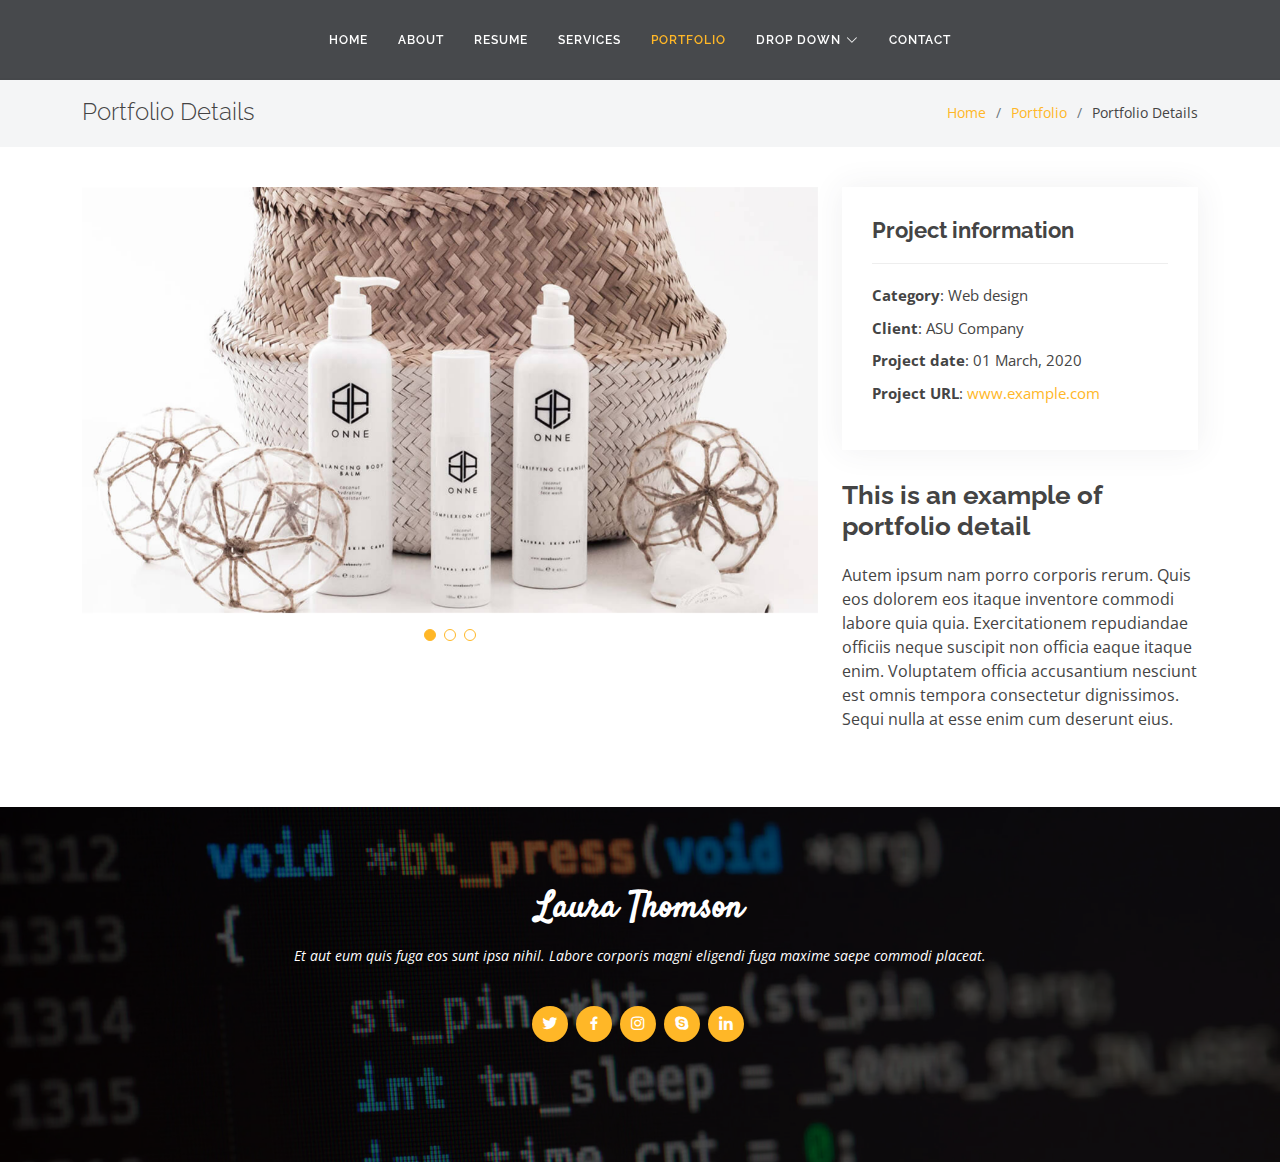
<file: portfolio-details.html>
<!DOCTYPE html>
<html lang="en">

<head>
  <meta charset="utf-8">
  <meta content="width=device-width, initial-scale=1.0" name="viewport">

  <title>Anna</title>
  <meta content="" name="description">
  <meta content="" name="keywords">

  <!-- Favicons -->
  <link href="assets/img/favicon.png" rel="icon">
  <link href="assets/img/apple-touch-icon.png" rel="apple-touch-icon">

  <!-- Google Fonts -->
  <link href="https://fonts.googleapis.com/css?family=Open+Sans:300,300i,400,400i,600,600i,700,700i|Raleway:300,300i,400,400i,500,500i,600,600i,700,700i|Satisfy" rel="stylesheet">

  <!-- Vendor CSS Files -->
  <link href="assets/vendor/bootstrap/css/bootstrap.min.css" rel="stylesheet">
  <link href="assets/vendor/bootstrap-icons/bootstrap-icons.css" rel="stylesheet">
  <link href="assets/vendor/boxicons/css/boxicons.min.css" rel="stylesheet">
  <link href="assets/vendor/glightbox/css/glightbox.min.css" rel="stylesheet">
  <link href="assets/vendor/swiper/swiper-bundle.min.css" rel="stylesheet">

  <!-- Template Main CSS File -->
  <link href="assets/css/style.css" rel="stylesheet">

</head>

<body>

  <!-- ======= Header ======= -->
  <header id="header" class="fixed-top d-flex justify-content-center align-items-center ">

    <nav id="navbar" class="navbar">
      <ul>
        <li><a class="nav-link scrollto " href="#hero">Home</a></li>
        <li><a class="nav-link scrollto" href="#about">About</a></li>
        <li><a class="nav-link scrollto" href="#resume">Resume</a></li>
        <li><a class="nav-link scrollto" href="#services">Services</a></li>
        <li><a class="nav-link scrollto active" href="#portfolio">Portfolio</a></li>
        <li class="dropdown"><a href="#"><span>Drop Down</span> <i class="bi bi-chevron-down"></i></a>
          <ul>
            <li><a href="#">Drop Down 1</a></li>
            <li class="dropdown"><a href="#"><span>Deep Drop Down</span> <i class="bi bi-chevron-right"></i></a>
              <ul>
                <li><a href="#">Deep Drop Down 1</a></li>
                <li><a href="#">Deep Drop Down 2</a></li>
                <li><a href="#">Deep Drop Down 3</a></li>
                <li><a href="#">Deep Drop Down 4</a></li>
                <li><a href="#">Deep Drop Down 5</a></li>
              </ul>
            </li>
            <li><a href="#">Drop Down 2</a></li>
            <li><a href="#">Drop Down 3</a></li>
            <li><a href="#">Drop Down 4</a></li>
          </ul>
        </li>
        <li><a class="nav-link scrollto" href="#contact">Contact</a></li>
      </ul>
      <i class="bi bi-list mobile-nav-toggle"></i>
    </nav><!-- .navbar -->

  </header><!-- End Header -->

  <main id="main">

    <!-- ======= Breadcrumbs Section ======= -->
    <section class="breadcrumbs">
      <div class="container">

        <div class="d-flex justify-content-between align-items-center">
          <h2>Portfolio Details</h2>
          <ol>
            <li><a href="index.html">Home</a></li>
            <li><a href="portfolio.html">Portfolio</a></li>
            <li>Portfolio Details</li>
          </ol>
        </div>

      </div>
    </section><!-- Breadcrumbs Section -->

    <!-- ======= Portfolio Details Section ======= -->
    <section id="portfolio-details" class="portfolio-details">
      <div class="container">

        <div class="row gy-4">

          <div class="col-lg-8">
            <div class="portfolio-details-slider swiper">
              <div class="swiper-wrapper align-items-center">

                <div class="swiper-slide">
                  <img src="assets/img/portfolio/portfolio-details-1.jpg" alt="">
                </div>

                <div class="swiper-slide">
                  <img src="assets/img/portfolio/portfolio-details-2.jpg" alt="">
                </div>

                <div class="swiper-slide">
                  <img src="assets/img/portfolio/portfolio-details-3.jpg" alt="">
                </div>

              </div>
              <div class="swiper-pagination"></div>
            </div>
          </div>

          <div class="col-lg-4">
            <div class="portfolio-info">
              <h3>Project information</h3>
              <ul>
                <li><strong>Category</strong>: Web design</li>
                <li><strong>Client</strong>: ASU Company</li>
                <li><strong>Project date</strong>: 01 March, 2020</li>
                <li><strong>Project URL</strong>: <a href="#">www.example.com</a></li>
              </ul>
            </div>
            <div class="portfolio-description">
              <h2>This is an example of portfolio detail</h2>
              <p>
                Autem ipsum nam porro corporis rerum. Quis eos dolorem eos itaque inventore commodi labore quia quia. Exercitationem repudiandae officiis neque suscipit non officia eaque itaque enim. Voluptatem officia accusantium nesciunt est omnis tempora consectetur dignissimos. Sequi nulla at esse enim cum deserunt eius.
              </p>
            </div>
          </div>

        </div>

      </div>
    </section><!-- End Portfolio Details Section -->

  </main><!-- End #main -->

  <!-- ======= Footer ======= -->
  <footer id="footer">
    <div class="container">
      <h3>Laura Thomson</h3>
      <p>Et aut eum quis fuga eos sunt ipsa nihil. Labore corporis magni eligendi fuga maxime saepe commodi placeat.</p>
      <div class="social-links">
        <a href="#" class="twitter"><i class="bx bxl-twitter"></i></a>
        <a href="#" class="facebook"><i class="bx bxl-facebook"></i></a>
        <a href="#" class="instagram"><i class="bx bxl-instagram"></i></a>
        <a href="#" class="google-plus"><i class="bx bxl-skype"></i></a>
        <a href="#" class="linkedin"><i class="bx bxl-linkedin"></i></a>
      </div>
    </div>
  </footer><!-- End Footer -->

  <a href="#" class="back-to-top d-flex align-items-center justify-content-center"><i class="bi bi-arrow-up-short"></i></a>

  <!-- Vendor JS Files -->
  <script src="assets/vendor/purecounter/purecounter_vanilla.js"></script>
  <script src="assets/vendor/bootstrap/js/bootstrap.bundle.min.js"></script>
  <script src="assets/vendor/glightbox/js/glightbox.min.js"></script>
  <script src="assets/vendor/isotope-layout/isotope.pkgd.min.js"></script>
  <script src="assets/vendor/swiper/swiper-bundle.min.js"></script>
  <script src="assets/vendor/waypoints/noframework.waypoints.js"></script>
  <script src="assets/vendor/php-email-form/validate.js"></script>

  <!-- Template Main JS File -->
  <script src="assets/js/main.js"></script>

</body>

</html>
</file>
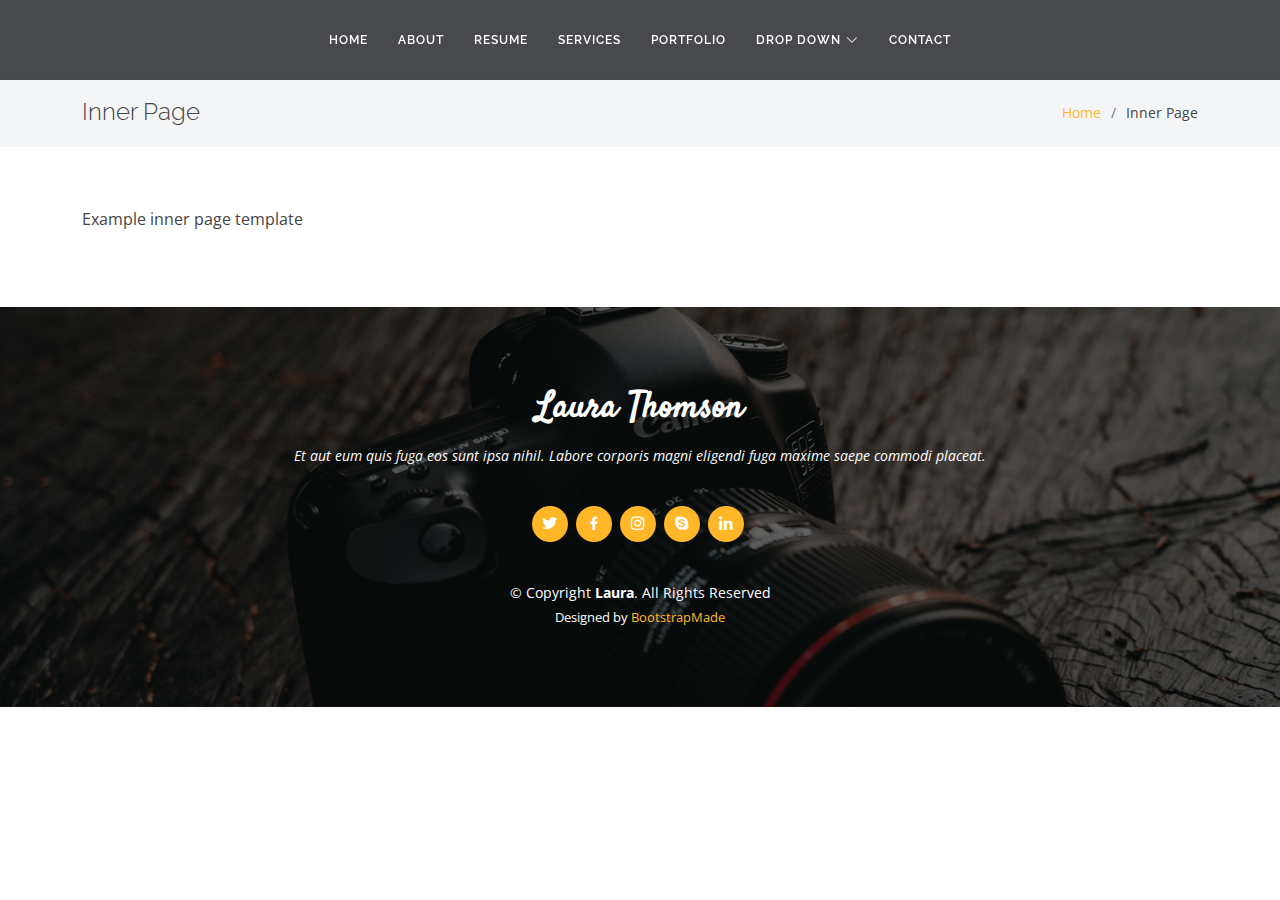
<file: Portfolio@FolqueAnna/inner-page.html>
<!DOCTYPE html>
<html lang="en">

<head>
  <meta charset="utf-8">
  <meta content="width=device-width, initial-scale=1.0" name="viewport">

  <title>Inner Page - Laura Bootstrap Template</title>
  <meta content="" name="description">
  <meta content="" name="keywords">

  <!-- Favicons -->
  <link href="assets/img/favicon.png" rel="icon">
  <link href="assets/img/apple-touch-icon.png" rel="apple-touch-icon">

  <!-- Google Fonts -->
  <link href="https://fonts.googleapis.com/css?family=Open+Sans:300,300i,400,400i,600,600i,700,700i|Raleway:300,300i,400,400i,500,500i,600,600i,700,700i|Satisfy" rel="stylesheet">

  <!-- Vendor CSS Files -->
  <link href="assets/vendor/bootstrap/css/bootstrap.min.css" rel="stylesheet">
  <link href="assets/vendor/bootstrap-icons/bootstrap-icons.css" rel="stylesheet">
  <link href="assets/vendor/boxicons/css/boxicons.min.css" rel="stylesheet">
  <link href="assets/vendor/glightbox/css/glightbox.min.css" rel="stylesheet">
  <link href="assets/vendor/swiper/swiper-bundle.min.css" rel="stylesheet">

  <!-- Template Main CSS File -->
  <link href="assets/css/style.css" rel="stylesheet">

  <!-- =======================================================
  * Template Name: Laura
  * Updated: Mar 10 2023 with Bootstrap v5.2.3
  * Template URL: https://bootstrapmade.com/laura-free-creative-bootstrap-theme/
  * Author: BootstrapMade.com
  * License: https://bootstrapmade.com/license/
  ======================================================== -->
</head>

<body>

  <!-- ======= Header ======= -->
  <header id="header" class="fixed-top d-flex justify-content-center align-items-center ">

    <nav id="navbar" class="navbar">
      <ul>
        <li><a class="nav-link scrollto " href="#hero">Home</a></li>
        <li><a class="nav-link scrollto" href="#about">About</a></li>
        <li><a class="nav-link scrollto" href="#resume">Resume</a></li>
        <li><a class="nav-link scrollto" href="#services">Services</a></li>
        <li><a class="nav-link scrollto " href="#portfolio">Portfolio</a></li>
        <li class="dropdown"><a href="#"><span>Drop Down</span> <i class="bi bi-chevron-down"></i></a>
          <ul>
            <li><a href="#">Drop Down 1</a></li>
            <li class="dropdown"><a href="#"><span>Deep Drop Down</span> <i class="bi bi-chevron-right"></i></a>
              <ul>
                <li><a href="#">Deep Drop Down 1</a></li>
                <li><a href="#">Deep Drop Down 2</a></li>
                <li><a href="#">Deep Drop Down 3</a></li>
                <li><a href="#">Deep Drop Down 4</a></li>
                <li><a href="#">Deep Drop Down 5</a></li>
              </ul>
            </li>
            <li><a href="#">Drop Down 2</a></li>
            <li><a href="#">Drop Down 3</a></li>
            <li><a href="#">Drop Down 4</a></li>
          </ul>
        </li>
        <li><a class="nav-link scrollto" href="#contact">Contact</a></li>
      </ul>
      <i class="bi bi-list mobile-nav-toggle"></i>
    </nav><!-- .navbar -->

  </header><!-- End Header -->

  <main id="main">

    <!-- ======= Breadcrumbs ======= -->
    <section class="breadcrumbs">
      <div class="container">

        <div class="d-flex justify-content-between align-items-center">
          <h2>Inner Page</h2>
          <ol>
            <li><a href="index.html">Home</a></li>
            <li>Inner Page</li>
          </ol>
        </div>

      </div>
    </section><!-- End Breadcrumbs -->

    <section class="inner-page">
      <div class="container">
        <p>
          Example inner page template
        </p>
      </div>
    </section>

  </main><!-- End #main -->

  <!-- ======= Footer ======= -->
  <footer id="footer">
    <div class="container">
      <h3>Laura Thomson</h3>
      <p>Et aut eum quis fuga eos sunt ipsa nihil. Labore corporis magni eligendi fuga maxime saepe commodi placeat.</p>
      <div class="social-links">
        <a href="#" class="twitter"><i class="bx bxl-twitter"></i></a>
        <a href="#" class="facebook"><i class="bx bxl-facebook"></i></a>
        <a href="#" class="instagram"><i class="bx bxl-instagram"></i></a>
        <a href="#" class="google-plus"><i class="bx bxl-skype"></i></a>
        <a href="#" class="linkedin"><i class="bx bxl-linkedin"></i></a>
      </div>
      <div class="copyright">
        &copy; Copyright <strong><span>Laura</span></strong>. All Rights Reserved
      </div>
      <div class="credits">
        <!-- All the links in the footer should remain intact. -->
        <!-- You can delete the links only if you purchased the pro version. -->
        <!-- Licensing information: https://bootstrapmade.com/license/ -->
        <!-- Purchase the pro version with working PHP/AJAX contact form: https://bootstrapmade.com/laura-free-creative-bootstrap-theme/ -->
        Designed by <a href="https://bootstrapmade.com/">BootstrapMade</a>
      </div>
    </div>
  </footer><!-- End Footer -->

  <a href="#" class="back-to-top d-flex align-items-center justify-content-center"><i class="bi bi-arrow-up-short"></i></a>

  <!-- Vendor JS Files -->
  <script src="assets/vendor/purecounter/purecounter_vanilla.js"></script>
  <script src="assets/vendor/bootstrap/js/bootstrap.bundle.min.js"></script>
  <script src="assets/vendor/glightbox/js/glightbox.min.js"></script>
  <script src="assets/vendor/isotope-layout/isotope.pkgd.min.js"></script>
  <script src="assets/vendor/swiper/swiper-bundle.min.js"></script>
  <script src="assets/vendor/waypoints/noframework.waypoints.js"></script>
  <script src="assets/vendor/php-email-form/validate.js"></script>

  <!-- Template Main JS File -->
  <script src="assets/js/main.js"></script>

</body>

</html>
</file>
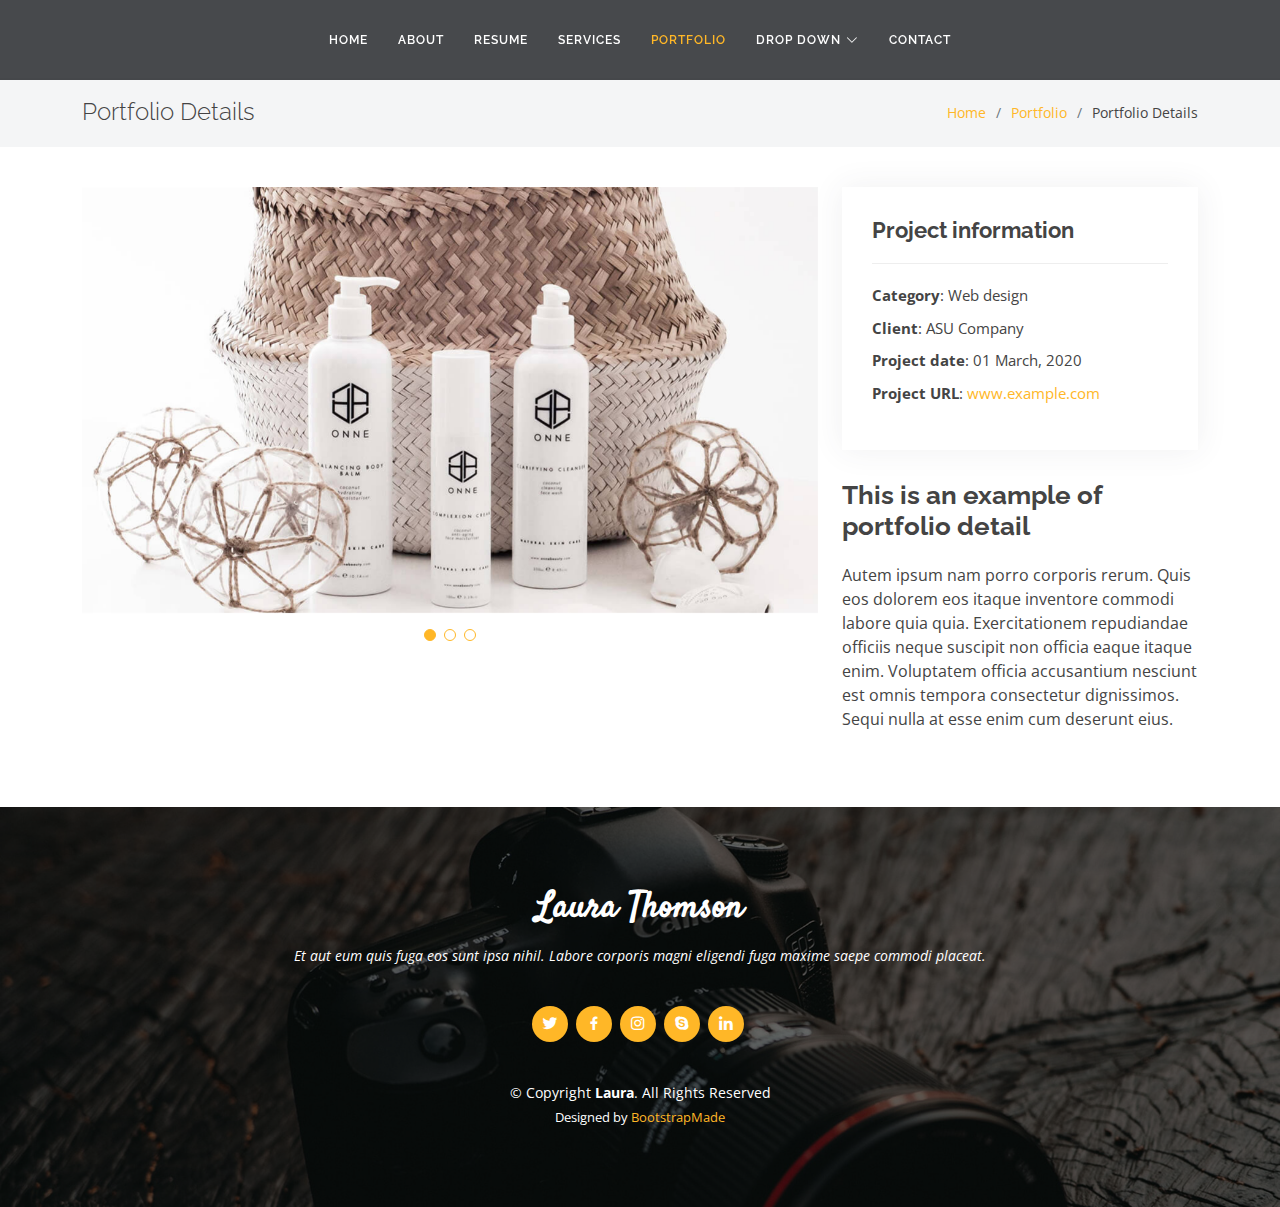
<file: Portfolio@FolqueAnna/portfolio-details.html>
<!DOCTYPE html>
<html lang="en">

<head>
  <meta charset="utf-8">
  <meta content="width=device-width, initial-scale=1.0" name="viewport">

  <title>Portfolio Details - Laura Bootstrap Template</title>
  <meta content="" name="description">
  <meta content="" name="keywords">

  <!-- Favicons -->
  <link href="assets/img/favicon.png" rel="icon">
  <link href="assets/img/apple-touch-icon.png" rel="apple-touch-icon">

  <!-- Google Fonts -->
  <link href="https://fonts.googleapis.com/css?family=Open+Sans:300,300i,400,400i,600,600i,700,700i|Raleway:300,300i,400,400i,500,500i,600,600i,700,700i|Satisfy" rel="stylesheet">

  <!-- Vendor CSS Files -->
  <link href="assets/vendor/bootstrap/css/bootstrap.min.css" rel="stylesheet">
  <link href="assets/vendor/bootstrap-icons/bootstrap-icons.css" rel="stylesheet">
  <link href="assets/vendor/boxicons/css/boxicons.min.css" rel="stylesheet">
  <link href="assets/vendor/glightbox/css/glightbox.min.css" rel="stylesheet">
  <link href="assets/vendor/swiper/swiper-bundle.min.css" rel="stylesheet">

  <!-- Template Main CSS File -->
  <link href="assets/css/style.css" rel="stylesheet">

  <!-- =======================================================
  * Template Name: Laura
  * Updated: Mar 10 2023 with Bootstrap v5.2.3
  * Template URL: https://bootstrapmade.com/laura-free-creative-bootstrap-theme/
  * Author: BootstrapMade.com
  * License: https://bootstrapmade.com/license/
  ======================================================== -->
</head>

<body>

  <!-- ======= Header ======= -->
  <header id="header" class="fixed-top d-flex justify-content-center align-items-center ">

    <nav id="navbar" class="navbar">
      <ul>
        <li><a class="nav-link scrollto " href="#hero">Home</a></li>
        <li><a class="nav-link scrollto" href="#about">About</a></li>
        <li><a class="nav-link scrollto" href="#resume">Resume</a></li>
        <li><a class="nav-link scrollto" href="#services">Services</a></li>
        <li><a class="nav-link scrollto active" href="#portfolio">Portfolio</a></li>
        <li class="dropdown"><a href="#"><span>Drop Down</span> <i class="bi bi-chevron-down"></i></a>
          <ul>
            <li><a href="#">Drop Down 1</a></li>
            <li class="dropdown"><a href="#"><span>Deep Drop Down</span> <i class="bi bi-chevron-right"></i></a>
              <ul>
                <li><a href="#">Deep Drop Down 1</a></li>
                <li><a href="#">Deep Drop Down 2</a></li>
                <li><a href="#">Deep Drop Down 3</a></li>
                <li><a href="#">Deep Drop Down 4</a></li>
                <li><a href="#">Deep Drop Down 5</a></li>
              </ul>
            </li>
            <li><a href="#">Drop Down 2</a></li>
            <li><a href="#">Drop Down 3</a></li>
            <li><a href="#">Drop Down 4</a></li>
          </ul>
        </li>
        <li><a class="nav-link scrollto" href="#contact">Contact</a></li>
      </ul>
      <i class="bi bi-list mobile-nav-toggle"></i>
    </nav><!-- .navbar -->

  </header><!-- End Header -->

  <main id="main">

    <!-- ======= Breadcrumbs Section ======= -->
    <section class="breadcrumbs">
      <div class="container">

        <div class="d-flex justify-content-between align-items-center">
          <h2>Portfolio Details</h2>
          <ol>
            <li><a href="index.html">Home</a></li>
            <li><a href="portfolio.html">Portfolio</a></li>
            <li>Portfolio Details</li>
          </ol>
        </div>

      </div>
    </section><!-- Breadcrumbs Section -->

    <!-- ======= Portfolio Details Section ======= -->
    <section id="portfolio-details" class="portfolio-details">
      <div class="container">

        <div class="row gy-4">

          <div class="col-lg-8">
            <div class="portfolio-details-slider swiper">
              <div class="swiper-wrapper align-items-center">

                <div class="swiper-slide">
                  <img src="assets/img/portfolio/portfolio-details-1.jpg" alt="">
                </div>

                <div class="swiper-slide">
                  <img src="assets/img/portfolio/portfolio-details-2.jpg" alt="">
                </div>

                <div class="swiper-slide">
                  <img src="assets/img/portfolio/portfolio-details-3.jpg" alt="">
                </div>

              </div>
              <div class="swiper-pagination"></div>
            </div>
          </div>

          <div class="col-lg-4">
            <div class="portfolio-info">
              <h3>Project information</h3>
              <ul>
                <li><strong>Category</strong>: Web design</li>
                <li><strong>Client</strong>: ASU Company</li>
                <li><strong>Project date</strong>: 01 March, 2020</li>
                <li><strong>Project URL</strong>: <a href="#">www.example.com</a></li>
              </ul>
            </div>
            <div class="portfolio-description">
              <h2>This is an example of portfolio detail</h2>
              <p>
                Autem ipsum nam porro corporis rerum. Quis eos dolorem eos itaque inventore commodi labore quia quia. Exercitationem repudiandae officiis neque suscipit non officia eaque itaque enim. Voluptatem officia accusantium nesciunt est omnis tempora consectetur dignissimos. Sequi nulla at esse enim cum deserunt eius.
              </p>
            </div>
          </div>

        </div>

      </div>
    </section><!-- End Portfolio Details Section -->

  </main><!-- End #main -->

  <!-- ======= Footer ======= -->
  <footer id="footer">
    <div class="container">
      <h3>Laura Thomson</h3>
      <p>Et aut eum quis fuga eos sunt ipsa nihil. Labore corporis magni eligendi fuga maxime saepe commodi placeat.</p>
      <div class="social-links">
        <a href="#" class="twitter"><i class="bx bxl-twitter"></i></a>
        <a href="#" class="facebook"><i class="bx bxl-facebook"></i></a>
        <a href="#" class="instagram"><i class="bx bxl-instagram"></i></a>
        <a href="#" class="google-plus"><i class="bx bxl-skype"></i></a>
        <a href="#" class="linkedin"><i class="bx bxl-linkedin"></i></a>
      </div>
      <div class="copyright">
        &copy; Copyright <strong><span>Laura</span></strong>. All Rights Reserved
      </div>
      <div class="credits">
        <!-- All the links in the footer should remain intact. -->
        <!-- You can delete the links only if you purchased the pro version. -->
        <!-- Licensing information: https://bootstrapmade.com/license/ -->
        <!-- Purchase the pro version with working PHP/AJAX contact form: https://bootstrapmade.com/laura-free-creative-bootstrap-theme/ -->
        Designed by <a href="https://bootstrapmade.com/">BootstrapMade</a>
      </div>
    </div>
  </footer><!-- End Footer -->

  <a href="#" class="back-to-top d-flex align-items-center justify-content-center"><i class="bi bi-arrow-up-short"></i></a>

  <!-- Vendor JS Files -->
  <script src="assets/vendor/purecounter/purecounter_vanilla.js"></script>
  <script src="assets/vendor/bootstrap/js/bootstrap.bundle.min.js"></script>
  <script src="assets/vendor/glightbox/js/glightbox.min.js"></script>
  <script src="assets/vendor/isotope-layout/isotope.pkgd.min.js"></script>
  <script src="assets/vendor/swiper/swiper-bundle.min.js"></script>
  <script src="assets/vendor/waypoints/noframework.waypoints.js"></script>
  <script src="assets/vendor/php-email-form/validate.js"></script>

  <!-- Template Main JS File -->
  <script src="assets/js/main.js"></script>

</body>

</html>
</file>
<file: assets/css/style.css>
/**
* Template Name: Laura
* Updated: Mar 10 2023 with Bootstrap v5.2.3
* Template URL: https://bootstrapmade.com/laura-free-creative-bootstrap-theme/
* Author: BootstrapMade.com
* License: https://bootstrapmade.com/license/
*/

/*--------------------------------------------------------------
# General
--------------------------------------------------------------*/
body {
  font-family: "Open Sans", sans-serif;
  color: #444444;
}

a {
  color: #ffb727;
  text-decoration: none;
}

a:hover {
  color: #ffc85a;
  text-decoration: none;
}

h1,
h2,
h3,
h4,
h5,
h6 {
  font-family: "Raleway", sans-serif;
}

/*--------------------------------------------------------------
# Back to top button
--------------------------------------------------------------*/
.back-to-top {
  position: fixed;
  visibility: hidden;
  opacity: 0;
  right: 15px;
  bottom: 15px;
  z-index: 996;
  background: #ffb727;
  width: 40px;
  height: 40px;
  border-radius: 4px;
  transition: all 0.4s;
}

.back-to-top i {
  font-size: 28px;
  color: #fff;
  line-height: 0;
}

.back-to-top:hover {
  background: #ffc550;
  color: #fff;
}

.back-to-top.active {
  visibility: visible;
  opacity: 1;
}

/*--------------------------------------------------------------
# Header
--------------------------------------------------------------*/
#header {
  z-index: 997;
  transition: all 0.5s;
  height: 80px;
  background: rgba(25, 28, 31, 0.8);
}

#header.header-transparent {
  background: transparent;
}

#header.header-scrolled {
  height: 60px;
  background: rgba(25, 28, 31, 0.8);
}

/*--------------------------------------------------------------
# Navigation Menu
--------------------------------------------------------------*/
/**
* Desktop Navigation 
*/
.navbar {
  padding: 0;
}

.navbar ul {
  margin: 0;
  padding: 0;
  display: flex;
  list-style: none;
  align-items: center;
}

.navbar li {
  position: relative;
}

.navbar a,
.navbar a:focus {
  display: flex;
  align-items: center;
  justify-content: space-between;
  padding: 10px 15px;
  color: #fff;
  white-space: nowrap;
  transition: 0.3s;
  font-size: 12px;
  font-family: "Raleway", sans-serif;
  text-transform: uppercase;
  font-weight: 600;
  letter-spacing: 1px;
}

.navbar a i,
.navbar a:focus i {
  font-size: 12px;
  line-height: 0;
  margin-left: 5px;
}

.navbar a:hover,
.navbar .active,
.navbar .active:focus,
.navbar li:hover>a {
  color: #ffb727;
}

.navbar .dropdown ul {
  display: block;
  position: absolute;
  left: 14px;
  top: calc(100% + 30px);
  margin: 0;
  padding: 10px 0;
  z-index: 99;
  opacity: 0;
  visibility: hidden;
  background: #fff;
  box-shadow: 0px 0px 30px rgba(127, 137, 161, 0.25);
  transition: 0.3s;
  border-radius: 4px;
}

.navbar .dropdown ul li {
  min-width: 200px;
}

.navbar .dropdown ul a {
  padding: 10px 20px;
  font-size: 14px;
  text-transform: none;
  font-weight: 400;
  color: #3b434a;
  letter-spacing: 1px;
}

.navbar .dropdown ul a i {
  font-size: 12px;
}

.navbar .dropdown ul a:hover,
.navbar .dropdown ul .active:hover,
.navbar .dropdown ul li:hover>a {
  color: #ffb727;
}

.navbar .dropdown:hover>ul {
  opacity: 1;
  top: 100%;
  visibility: visible;
}

.navbar .dropdown .dropdown ul {
  top: 0;
  left: calc(100% - 30px);
  visibility: hidden;
}

.navbar .dropdown .dropdown:hover>ul {
  opacity: 1;
  top: 0;
  left: 100%;
  visibility: visible;
}

@media (max-width: 1366px) {
  .navbar .dropdown .dropdown ul {
    left: -90%;
  }

  .navbar .dropdown .dropdown:hover>ul {
    left: -100%;
  }
}

/**
* Mobile Navigation 
*/
.mobile-nav-toggle {
  color: #fff;
  font-size: 28px;
  cursor: pointer;
  display: none;
  line-height: 0;
  transition: 0.5s;
}

@media (max-width: 991px) {
  .mobile-nav-toggle {
    display: block;
  }

  .navbar ul {
    display: none;
  }
}

.navbar-mobile {
  position: fixed;
  overflow: hidden;
  top: 0;
  right: 0;
  left: 0;
  bottom: 0;
  background: rgba(36, 41, 46, 0.9);
  transition: 0.3s;
  z-index: 999;
}

.navbar-mobile .mobile-nav-toggle {
  position: absolute;
  top: 15px;
  right: 15px;
}

.navbar-mobile ul {
  display: block;
  position: absolute;
  top: 55px;
  right: 15px;
  bottom: 15px;
  left: 15px;
  padding: 10px 0;
  border-radius: 10px;
  background-color: #fff;
  overflow-y: auto;
  transition: 0.3s;
}

.navbar-mobile a,
.navbar-mobile a:focus {
  padding: 10px 20px;
  font-size: 14px;
  color: #3b434a;
}

.navbar-mobile a:hover,
.navbar-mobile .active,
.navbar-mobile li:hover>a {
  color: #ffb727;
}

.navbar-mobile .getstarted,
.navbar-mobile .getstarted:focus {
  margin: 15px;
}

.navbar-mobile .dropdown ul {
  position: static;
  display: none;
  margin: 10px 20px;
  padding: 10px 0;
  z-index: 99;
  opacity: 1;
  visibility: visible;
  background: #fff;
  box-shadow: 0px 0px 30px rgba(127, 137, 161, 0.25);
}

.navbar-mobile .dropdown ul li {
  min-width: 200px;
}

.navbar-mobile .dropdown ul a {
  padding: 10px 20px;
}

.navbar-mobile .dropdown ul a i {
  font-size: 12px;
}

.navbar-mobile .dropdown ul a:hover,
.navbar-mobile .dropdown ul .active:hover,
.navbar-mobile .dropdown ul li:hover>a {
  color: #ffb727;
}

.navbar-mobile .dropdown>.dropdown-active {
  display: block;
}

/*--------------------------------------------------------------
# Hero Section
--------------------------------------------------------------*/
#hero {
  width: 100%;
  height: 100vh;
  background: url("../img/fons1.jpg") top right;
  background-size: cover;
  position: relative;
}

#hero:before {
  content: "";
  background: rgba(0, 0, 0, 0.65);
  position: absolute;
  bottom: 0;
  top: 0;
  left: 0;
  right: 0;
}

#hero .hero-container {
  position: absolute;
  bottom: 0;
  top: 0;
  left: 0;
  right: 0;
  display: flex;
  justify-content: center;
  align-items: center;
  flex-direction: column;
  padding: 0 15px;
  
  
}

#hero h1 {
  margin: 0 0 10px 0;
  font-size: 64px;
  font-family: "Satisfy", serif;
  color: #fff;
}

#hero h2 {
  color: #eee;
  margin-bottom: 50px;
  font-size: 13px;
  font-weight: 500;
  letter-spacing: 1px;
  text-transform: uppercase;
}

#hero .btn-scroll {
  transition: 0.4s;
  color: rgba(255, 255, 255, 0.6);
  animation: up-down 1s ease-in-out infinite alternate-reverse both;
}

#hero .btn-scroll i {
  font-size: 48px;
}

#hero .btn-scroll:hover {
  color: #ffb727;
}

@media (min-width: 1024px) {
  #hero {
    background-attachment: fixed;
  }
}

@media (max-width: 575px) {
  #hero h1 {
    font-size: 40px;
  }

  #hero h2 {
    text-align: center;
    margin-bottom: 30px;
  }
}

@keyframes up-down {
  0% {
    transform: translateY(5px);
  }

  100% {
    transform: translateY(-5px);
  }
}

/*--------------------------------------------------------------
# Sections General
--------------------------------------------------------------*/
section {
  padding: 60px 0;
}

.section-bg {
  background-color: white;
}

.section-title {
  text-align: center;
  padding: 30px 0;
  position: relative;
}

.section-title h2 {
  font-size: 32px;
  font-weight: 700;
  text-transform: uppercase;
  margin-bottom: 20px;
  padding-bottom: 0;
  color: #3b434a;
  position: relative;
  z-index: 2;
}

.section-title span {
  position: absolute;
  top: 30px;
  color: #eef0f2;
  left: 0;
  right: 0;
  z-index: 1;
  font-weight: 700;
  font-size: 52px;
  text-transform: uppercase;
  line-height: 0;
}

.section-title p {
  margin-bottom: 0;
  position: relative;
  z-index: 2;
}

@media (max-width: 575px) {
  .section-title h2 {
    font-size: 28px;
    margin-bottom: 15px;
  }

  .section-title span {
    font-size: 38px;
  }
}

/*--------------------------------------------------------------
# Breadcrumbs
--------------------------------------------------------------*/
.breadcrumbs {
  padding: 20px 0;
  background-color: #f4f5f6;
  min-height: 40px;
  margin-top: 78px;
}

@media (max-width: 992px) {
  .breadcrumbs {
    margin-top: 60px;
  }
}

.breadcrumbs h2 {
  font-size: 24px;
  font-weight: 300;
  margin: 0;
}

@media (max-width: 992px) {
  .breadcrumbs h2 {
    margin: 0 0 10px 0;
  }
}

.breadcrumbs ol {
  display: flex;
  flex-wrap: wrap;
  list-style: none;
  padding: 0;
  margin: 0;
  font-size: 14px;
}

.breadcrumbs ol li+li {
  padding-left: 10px;
}

.breadcrumbs ol li+li::before {
  display: inline-block;
  padding-right: 10px;
  color: #6c757d;
  content: "/";
}

@media (max-width: 768px) {
  .breadcrumbs .d-flex {
    display: block !important;
  }

  .breadcrumbs ol {
    display: block;
  }

  .breadcrumbs ol li {
    display: inline-block;
  }
}

/*--------------------------------------------------------------
# About Me
--------------------------------------------------------------*/
.about .content h3 {
  font-weight: 700;
  font-size: 26px;
  color: #3b434a;
  text-transform: uppercase;
}

.about .content ul {
  list-style: none;
  padding: 0;
}

.about .content ul li {
  margin-bottom: 20px;
  display: flex;
  align-items: center;
}

.about .content ul strong {
  margin-right: 10px;
}

.about .content ul i {
  font-size: 16px;
  margin-right: 5px;
  color: #ffb727;
  line-height: 0;
}

.about .content p:last-child {
  margin-bottom: 0;
}

.about .content .count-box {
  width: 100%;
}

.about .content .count-box i {
  display: block;
  font-size: 36px;
  color: #ffb727;
  float: left;
  line-height: 0;
}

.about .content .count-box span {
  font-size: 36px;
  line-height: 30px;
  display: block;
  font-weight: 700;
  color: #3b434a;
  margin-left: 50px;
}

.about .content .count-box p {
  padding: 15px 0 0 0;
  margin: 0 0 0 50px;
  font-family: "Raleway", sans-serif;
  font-size: 14px;
  color: #5d6a75;
}

.about .content .count-box a {
  font-weight: 600;
  display: block;
  margin-top: 20px;
  color: #5d6a75;
  font-size: 15px;
  font-family: "Satisfy", serif;
  transition: ease-in-out 0.3s;
}

.about .content .count-box a:hover {
  color: #82909c;
}

.about .image {
  background: url("../img/sobremi.jpg") center center no-repeat;
  background-size: cover;
  min-height: 500px;
}

.about .skills-content {
  margin-top: 30px;
}

.about .skills-content .progress {
  height: 60px;
  display: block;
  background: none;
  border-radius: 0;
}

.about .skills-content .progress .skill {
  padding: 10px 0;
  margin: 0 0 6px 0;
  text-transform: uppercase;
  display: block;
  font-weight: 700;
  font-family: "Raleway", sans-serif;
  color: #3b434a;
}

.about .skills-content .progress .skill .val {
  float: right;
  font-style: normal;
}

.about .skills-content .progress-bar-wrap {
  background: #e6e8eb;
}

.about .skills-content .progress-bar {
  width: 1px;
  height: 10px;
  transition: 0.9s;
  background-color: #ffb727;
}

/*--------------------------------------------------------------
# My Resume
--------------------------------------------------------------*/
.resume .resume-title {
  font-size: 26px;
  font-weight: 700;
  margin-top: 20px;
  margin-bottom: 20px;
  color: #3b434a;
}

.resume .resume-item {
  padding: 0 0 20px 20px;
  margin-top: -2px;
  border-left: 2px solid #82909c;
  position: relative;
}

.resume .resume-item h4 {
  line-height: 18px;
  font-size: 16px;
  font-weight: 700;
  text-transform: uppercase;
  color: #ffb727;
  margin-bottom: 10px;
}

.resume .resume-item h5 {
  font-size: 16px;
  background: #eef0f2;
  padding: 5px 15px;
  display: inline-block;
  font-weight: 600;
  margin-bottom: 10px;
}

.resume .resume-item ul {
  padding-left: 20px;
}

.resume .resume-item ul li {
  padding-bottom: 10px;
}

.resume .resume-item:last-child {
  padding-bottom: 0;
}

.resume .resume-item::before {
  content: "";
  position: absolute;
  width: 16px;
  height: 16px;
  border-radius: 50px;
  left: -9px;
  top: 0;
  background: #fff;
  border: 2px solid #82909c;
}

/*--------------------------------------------------------------
# My Services
--------------------------------------------------------------*/
.services .icon-box {
  padding: 30px;
  position: relative;
  overflow: hidden;
  background: #fff;
  box-shadow: 0 10px 29px 0 rgba(68, 88, 144, 0.1);
  transition: all 0.3s ease-in-out;
  text-align: center;
  border: 1px solid #fff;
}

.services .icon {
  margin: 0 auto 20px auto;
  padding-top: 17px;
  display: inline-block;
  text-align: center;
  border-radius: 50%;
  width: 72px;
  height: 72px;
  background: #fff4df;
}

.services .icon i {
  font-size: 36px;
  line-height: 1;
  color: #ffb727;
}

.services .title {
  font-weight: 700;
  margin-bottom: 15px;
  font-size: 18px;
}

.services .title a {
  color: #111;
  transition: 0.3s;
}

.services .description {
  font-size: 15px;
  line-height: 28px;
  margin-bottom: 0;
}

.services .icon-box:hover {
  border-color: #ffb727;
}

.services .icon-box:hover .title a {
  color: #ffb727;
}

/*--------------------------------------------------------------
# Testimonials
--------------------------------------------------------------*/
.testimonials {
  padding: 80px 0;
  background: url("../img/fons.jpg") no-repeat;
  background-position: center center;
  background-size: cover;
  position: relative;
}

.testimonials::before {
  content: "";
  position: absolute;
  left: 0;
  right: 0;
  top: 0;
  bottom: 0;
  background: rgba(14, 16, 17, 0.7);
}

.testimonials .section-header {
  margin-bottom: 40px;
}

.testimonials .testimonials-carousel,
.testimonials .testimonials-slider {
  overflow: hidden;
}

.testimonials .testimonial-item {
  text-align: center;
  color: #fff;
}

.testimonials .testimonial-item .testimonial-img {
  width: 100px;
  border-radius: 50%;
  border: 6px solid rgba(255, 255, 255, 0.15);
  margin: 0 auto;
}

.testimonials .testimonial-item h3 {
  font-size: 20px;
  font-weight: bold;
  margin: 10px 0 5px 0;
  color: #fff;
}

.testimonials .testimonial-item h4 {
  font-size: 14px;
  color: #ddd;
  margin: 0 0 15px 0;
}

.testimonials .testimonial-item .quote-icon-left,
.testimonials .testimonial-item .quote-icon-right {
  color: rgba(255, 255, 255, 0.4);
  font-size: 26px;
}

.testimonials .testimonial-item .quote-icon-left {
  display: inline-block;
  left: -5px;
  position: relative;
}

.testimonials .testimonial-item .quote-icon-right {
  display: inline-block;
  right: -5px;
  position: relative;
  top: 10px;
}

.testimonials .testimonial-item p {
  font-style: italic;
  margin: 0 auto 15px auto;
  color: #eee;
}

.testimonials .swiper-pagination {
  margin-top: 20px;
  position: relative;
}

.testimonials .swiper-pagination .swiper-pagination-bullet {
  width: 12px;
  height: 12px;
  opacity: 1;
  background-color: rgba(255, 255, 255, 0.4);
}

.testimonials .swiper-pagination .swiper-pagination-bullet-active {
  background-color: #ffb727;
}

@media (min-width: 992px) {
  .testimonials .testimonial-item p {
    width: 80%;
  }
}

/*--------------------------------------------------------------
# My Portfolio
--------------------------------------------------------------*/
.portfolio #portfolio-flters {
  list-style: none;
  margin-bottom: 20px;
}

.portfolio #portfolio-flters li {
  cursor: pointer;
  display: inline-block;
  margin: 0 10px 10px 10px;
  font-size: 15px;
  font-weight: 600;
  line-height: 1;
  padding: 7px 10px;
  text-transform: uppercase;
  color: #444444;
  transition: all 0.3s ease-in-out;
  border: 2px solid #fff;
}

.portfolio #portfolio-flters li:hover,
.portfolio #portfolio-flters li.filter-active {
  color: #f3a200;
  border-color: #ffb727;
}

.portfolio .portfolio-item {
  margin-bottom: 30px;
}

.portfolio .portfolio-item .portfolio-img {
  overflow: hidden;
}

.portfolio .portfolio-item .portfolio-img img {
  transition: all 0.8s ease-in-out;
}

.portfolio .portfolio-item .portfolio-info {
  opacity: 0;
  position: absolute;
  left: 15px;
  bottom: 0;
  z-index: 3;
  right: 15px;
  transition: all ease-in-out 0.3s;
  background: rgba(0, 0, 0, 0.5);
  padding: 10px 15px;
}

.portfolio .portfolio-item .portfolio-info h4 {
  font-size: 18px;
  color: #fff;
  font-weight: 600;
  color: #fff;
  margin-bottom: 0px;
}

.portfolio .portfolio-item .portfolio-info p {
  color: rgba(255, 255, 255, 0.8);
  font-size: 14px;
  margin-bottom: 0;
}

.portfolio .portfolio-item .portfolio-info .preview-link,
.portfolio .portfolio-item .portfolio-info .details-link {
  position: absolute;
  right: 40px;
  font-size: 24px;
  top: calc(50% - 18px);
  color: #fff;
  transition: 0.3s;
}

.portfolio .portfolio-item .portfolio-info .preview-link:hover,
.portfolio .portfolio-item .portfolio-info .details-link:hover {
  color: #ffc041;
}

.portfolio .portfolio-item .portfolio-info .details-link {
  right: 10px;
}

.portfolio .portfolio-item:hover .portfolio-img img {
  transform: scale(1.2);
}

.portfolio .portfolio-item:hover .portfolio-info {
  opacity: 1;
}

/*--------------------------------------------------------------
# Portfolio Details
--------------------------------------------------------------*/
.portfolio-details {
  padding-top: 40px;
}

.portfolio-details .portfolio-details-slider img {
  width: 100%;
}

.portfolio-details .portfolio-details-slider .swiper-pagination {
  margin-top: 20px;
  position: relative;
}

.portfolio-details .portfolio-details-slider .swiper-pagination .swiper-pagination-bullet {
  width: 12px;
  height: 12px;
  background-color: #fff;
  opacity: 1;
  border: 1px solid #ffb727;
}

.portfolio-details .portfolio-details-slider .swiper-pagination .swiper-pagination-bullet-active {
  background-color: #ffb727;
}

.portfolio-details .portfolio-info {
  padding: 30px;
  box-shadow: 0px 0 30px rgba(59, 67, 74, 0.08);
}

.portfolio-details .portfolio-info h3 {
  font-size: 22px;
  font-weight: 700;
  margin-bottom: 20px;
  padding-bottom: 20px;
  border-bottom: 1px solid #eee;
}

.portfolio-details .portfolio-info ul {
  list-style: none;
  padding: 0;
  font-size: 15px;
}

.portfolio-details .portfolio-info ul li+li {
  margin-top: 10px;
}

.portfolio-details .portfolio-description {
  padding-top: 30px;
}

.portfolio-details .portfolio-description h2 {
  font-size: 26px;
  font-weight: 700;
  margin-bottom: 20px;
}

.portfolio-details .portfolio-description p {
  padding: 0;
}

/*--------------------------------------------------------------
# Pricing
--------------------------------------------------------------*/
.pricing .box {
  padding: 20px;
  background: #fff;
  text-align: center;
  box-shadow: 0px 0px 4px rgba(0, 0, 0, 0.12);
  border-radius: 5px;
  position: relative;
  overflow: hidden;
}

.pricing h3 {
  font-weight: 400;
  margin: -20px -20px 20px -20px;
  padding: 20px 15px;
  font-size: 16px;
  font-weight: 600;
  color: #777777;
  background: #f8f8f8;
}

.pricing h4 {
  font-size: 36px;
  color: #ffb727;
  font-weight: 600;
  font-family: "Open Sans", sans-serif;
  margin-bottom: 20px;
}

.pricing h4 sup {
  font-size: 20px;
  top: -12px;
  left: -3px;
}

.pricing h4 span {
  color: #bababa;
  font-size: 16px;
  font-weight: 300;
}

.pricing ul {
  padding: 0;
  list-style: none;
  color: #444444;
  text-align: center;
  line-height: 20px;
  font-size: 14px;
}

.pricing ul li {
  padding-bottom: 16px;
}

.pricing ul i {
  color: #ffb727;
  font-size: 18px;
  padding-right: 4px;
}

.pricing ul .na {
  color: #ccc;
  text-decoration: line-through;
}

.pricing .btn-wrap {
  margin: 20px -20px -20px -20px;
  padding: 20px 15px;
  background: #f8f8f8;
  text-align: center;
}

.pricing .btn-buy {
  background: #ffb727;
  display: inline-block;
  padding: 8px 35px;
  border-radius: 4px;
  color: #fff;
  transition: none;
  font-size: 14px;
  font-weight: 400;
  font-family: "Raleway", sans-serif;
  font-weight: 600;
  transition: 0.3s;
}

.pricing .btn-buy:hover {
  background: #ffc85a;
}

.pricing .featured h3 {
  color: #fff;
  background: #ffb727;
}

.pricing .advanced {
  width: 200px;
  position: absolute;
  top: 18px;
  right: -68px;
  transform: rotate(45deg);
  z-index: 1;
  font-size: 14px;
  padding: 1px 0 3px 0;
  background: #ffb727;
  color: #fff;
}

/*--------------------------------------------------------------
# Contact Me
--------------------------------------------------------------*/
.contact .info-box {
  color: #444444;
  text-align: center;
  box-shadow: 0 0 30px rgba(214, 215, 216, 0.6);
  padding: 20px 0 30px 0;
}

.contact .info-box i.bx {
  font-size: 24px;
  color: #ffb727;
  border-radius: 50%;
  padding: 15px;
  background: #fff6e4;
}

.contact .info-box h3 {
  font-size: 20px;
  color: #777777;
  font-weight: 700;
  margin: 10px 0;
}

.contact .info-box p {
  padding: 0;
  line-height: 24px;
  font-size: 14px;
  margin-bottom: 0;
}

.contact .social-links {
  margin-top: 15px;
  display: flex;
  justify-content: center;
}

.contact .social-links a {
  font-size: 18px;
  display: inline-block;
  color: #687683;
  line-height: 1;
  margin: 0 8px;
  transition: 0.3s;
  padding: 14px;
  border-radius: 50px;
  border: 1px solid #dde1e4;
}

.contact .social-links a:hover {
  color: #fff;
  border-color: #ffb727;
  background: #ffb727;
}

.contact .php-email-form {
  box-shadow: 0 0 30px rgba(214, 215, 216, 0.6);
  padding: 27px;
}

.contact .php-email-form .validate {
  display: none;
  color: red;
  margin: 0 0 15px 0;
  font-weight: 400;
  font-size: 13px;
}

.contact .php-email-form .error-message {
  display: none;
  color: #fff;
  background: #ed3c0d;
  text-align: left;
  padding: 15px;
  font-weight: 600;
}

.contact .php-email-form .error-message br+br {
  margin-top: 25px;
}

.contact .php-email-form .sent-message {
  display: none;
  color: #fff;
  background: #18d26e;
  text-align: center;
  padding: 15px;
  font-weight: 600;
}

.contact .php-email-form .loading {
  display: none;
  background: #fff;
  text-align: center;
  padding: 15px;
}

.contact .php-email-form .loading:before {
  content: "";
  display: inline-block;
  border-radius: 50%;
  width: 24px;
  height: 24px;
  margin: 0 10px -6px 0;
  border: 3px solid #18d26e;
  border-top-color: #eee;
  animation: animate-loading 1s linear infinite;
}

.contact .php-email-form input,
.contact .php-email-form textarea {
  border-radius: 0;
  box-shadow: none;
  font-size: 14px;
}

.contact .php-email-form input::focus,
.contact .php-email-form textarea::focus {
  background-color: #ffb727;
}

.contact .php-email-form input {
  padding: 10px 15px;
}

.contact .php-email-form textarea {
  padding: 12px 15px;
}

.contact .php-email-form button[type=submit] {
  background: #ffb727;
  border: 0;
  padding: 10px 24px;
  color: #fff;
  transition: 0.4s;
  border-radius: 5px;
}

.contact .php-email-form button[type=submit]:hover {
  background: #ffc85a;
}

@keyframes animate-loading {
  0% {
    transform: rotate(0deg);
  }

  100% {
    transform: rotate(360deg);
  }
}

/*--------------------------------------------------------------
# Footer
--------------------------------------------------------------*/
#footer {
  background: url("../img/fons.jpg") top center no-repeat;
  background-size: cover;
  color: #fff;
  font-size: 14px;
  text-align: center;
  padding: 80px 0;
  position: relative;
}

#footer::before {
  content: "";
  position: absolute;
  left: 0;
  right: 0;
  top: 0;
  bottom: 0;
  background: rgba(0, 0, 0, 0.6);
}

#footer .container {
  position: relative;
}

#footer h3 {
  font-size: 36px;
  font-weight: 700;
  color: #fff;
  position: relative;
  font-family: "Satisfy", serif;
  padding: 0;
  margin: 0 0 15px 0;
}

#footer p {
  font-size: 15;
  font-style: italic;
  padding: 0;
  margin: 0 0 40px 0;
}

#footer .social-links {
  margin: 0 0 40px 0;
}

#footer .social-links a {
  font-size: 18px;
  display: inline-block;
  background: #ffb727;
  color: #fff;
  line-height: 1;
  padding: 8px 0;
  margin-right: 4px;
  border-radius: 50%;
  text-align: center;
  width: 36px;
  height: 36px;
  transition: 0.3s;
}

#footer .social-links a:hover {
  background: #f3a200;
  color: #fff;
  text-decoration: none;
}

#footer .copyright {
  margin: 0 0 5px 0;
}

#footer .credits {
  font-size: 13px;
}
</file>
<file: Portfolio@FolqueAnna/assets/css/style.css>
/**
* Template Name: Laura
* Updated: Mar 10 2023 with Bootstrap v5.2.3
* Template URL: https://bootstrapmade.com/laura-free-creative-bootstrap-theme/
* Author: BootstrapMade.com
* License: https://bootstrapmade.com/license/
*/

/*--------------------------------------------------------------
# General
--------------------------------------------------------------*/
body {
  font-family: "Open Sans", sans-serif;
  color: #444444;
}

a {
  color: #ffb727;
  text-decoration: none;
}

a:hover {
  color: #ffc85a;
  text-decoration: none;
}

h1,
h2,
h3,
h4,
h5,
h6 {
  font-family: "Raleway", sans-serif;
}

/*--------------------------------------------------------------
# Back to top button
--------------------------------------------------------------*/
.back-to-top {
  position: fixed;
  visibility: hidden;
  opacity: 0;
  right: 15px;
  bottom: 15px;
  z-index: 996;
  background: #ffb727;
  width: 40px;
  height: 40px;
  border-radius: 4px;
  transition: all 0.4s;
}

.back-to-top i {
  font-size: 28px;
  color: #fff;
  line-height: 0;
}

.back-to-top:hover {
  background: #ffc550;
  color: #fff;
}

.back-to-top.active {
  visibility: visible;
  opacity: 1;
}

/*--------------------------------------------------------------
# Header
--------------------------------------------------------------*/
#header {
  z-index: 997;
  transition: all 0.5s;
  height: 80px;
  background: rgba(25, 28, 31, 0.8);
}

#header.header-transparent {
  background: transparent;
}

#header.header-scrolled {
  height: 60px;
  background: rgba(25, 28, 31, 0.8);
}

/*--------------------------------------------------------------
# Navigation Menu
--------------------------------------------------------------*/
/**
* Desktop Navigation 
*/
.navbar {
  padding: 0;
}

.navbar ul {
  margin: 0;
  padding: 0;
  display: flex;
  list-style: none;
  align-items: center;
}

.navbar li {
  position: relative;
}

.navbar a,
.navbar a:focus {
  display: flex;
  align-items: center;
  justify-content: space-between;
  padding: 10px 15px;
  color: #fff;
  white-space: nowrap;
  transition: 0.3s;
  font-size: 12px;
  font-family: "Raleway", sans-serif;
  text-transform: uppercase;
  font-weight: 600;
  letter-spacing: 1px;
}

.navbar a i,
.navbar a:focus i {
  font-size: 12px;
  line-height: 0;
  margin-left: 5px;
}

.navbar a:hover,
.navbar .active,
.navbar .active:focus,
.navbar li:hover>a {
  color: #ffb727;
}

.navbar .dropdown ul {
  display: block;
  position: absolute;
  left: 14px;
  top: calc(100% + 30px);
  margin: 0;
  padding: 10px 0;
  z-index: 99;
  opacity: 0;
  visibility: hidden;
  background: #fff;
  box-shadow: 0px 0px 30px rgba(127, 137, 161, 0.25);
  transition: 0.3s;
  border-radius: 4px;
}

.navbar .dropdown ul li {
  min-width: 200px;
}

.navbar .dropdown ul a {
  padding: 10px 20px;
  font-size: 14px;
  text-transform: none;
  font-weight: 400;
  color: #3b434a;
  letter-spacing: 1px;
}

.navbar .dropdown ul a i {
  font-size: 12px;
}

.navbar .dropdown ul a:hover,
.navbar .dropdown ul .active:hover,
.navbar .dropdown ul li:hover>a {
  color: #ffb727;
}

.navbar .dropdown:hover>ul {
  opacity: 1;
  top: 100%;
  visibility: visible;
}

.navbar .dropdown .dropdown ul {
  top: 0;
  left: calc(100% - 30px);
  visibility: hidden;
}

.navbar .dropdown .dropdown:hover>ul {
  opacity: 1;
  top: 0;
  left: 100%;
  visibility: visible;
}

@media (max-width: 1366px) {
  .navbar .dropdown .dropdown ul {
    left: -90%;
  }

  .navbar .dropdown .dropdown:hover>ul {
    left: -100%;
  }
}

/**
* Mobile Navigation 
*/
.mobile-nav-toggle {
  color: #fff;
  font-size: 28px;
  cursor: pointer;
  display: none;
  line-height: 0;
  transition: 0.5s;
}

@media (max-width: 991px) {
  .mobile-nav-toggle {
    display: block;
  }

  .navbar ul {
    display: none;
  }
}

.navbar-mobile {
  position: fixed;
  overflow: hidden;
  top: 0;
  right: 0;
  left: 0;
  bottom: 0;
  background: rgba(36, 41, 46, 0.9);
  transition: 0.3s;
  z-index: 999;
}

.navbar-mobile .mobile-nav-toggle {
  position: absolute;
  top: 15px;
  right: 15px;
}

.navbar-mobile ul {
  display: block;
  position: absolute;
  top: 55px;
  right: 15px;
  bottom: 15px;
  left: 15px;
  padding: 10px 0;
  border-radius: 10px;
  background-color: #fff;
  overflow-y: auto;
  transition: 0.3s;
}

.navbar-mobile a,
.navbar-mobile a:focus {
  padding: 10px 20px;
  font-size: 14px;
  color: #3b434a;
}

.navbar-mobile a:hover,
.navbar-mobile .active,
.navbar-mobile li:hover>a {
  color: #ffb727;
}

.navbar-mobile .getstarted,
.navbar-mobile .getstarted:focus {
  margin: 15px;
}

.navbar-mobile .dropdown ul {
  position: static;
  display: none;
  margin: 10px 20px;
  padding: 10px 0;
  z-index: 99;
  opacity: 1;
  visibility: visible;
  background: #fff;
  box-shadow: 0px 0px 30px rgba(127, 137, 161, 0.25);
}

.navbar-mobile .dropdown ul li {
  min-width: 200px;
}

.navbar-mobile .dropdown ul a {
  padding: 10px 20px;
}

.navbar-mobile .dropdown ul a i {
  font-size: 12px;
}

.navbar-mobile .dropdown ul a:hover,
.navbar-mobile .dropdown ul .active:hover,
.navbar-mobile .dropdown ul li:hover>a {
  color: #ffb727;
}

.navbar-mobile .dropdown>.dropdown-active {
  display: block;
}

/*--------------------------------------------------------------
# Hero Section
--------------------------------------------------------------*/
#hero {
  width: 100%;
  height: 100vh;
  background: url("../img/hero-bg.jpg") top right;
  background-size: cover;
  position: relative;
}

#hero:before {
  content: "";
  background: rgba(0, 0, 0, 0.65);
  position: absolute;
  bottom: 0;
  top: 0;
  left: 0;
  right: 0;
}

#hero .hero-container {
  position: absolute;
  bottom: 0;
  top: 0;
  left: 0;
  right: 0;
  display: flex;
  justify-content: center;
  align-items: center;
  flex-direction: column;
  padding: 0 15px;
}

#hero h1 {
  margin: 0 0 10px 0;
  font-size: 64px;
  font-family: "Satisfy", serif;
  color: #fff;
}

#hero h2 {
  color: #eee;
  margin-bottom: 50px;
  font-size: 13px;
  font-weight: 500;
  letter-spacing: 1px;
  text-transform: uppercase;
}

#hero .btn-scroll {
  transition: 0.4s;
  color: rgba(255, 255, 255, 0.6);
  animation: up-down 1s ease-in-out infinite alternate-reverse both;
}

#hero .btn-scroll i {
  font-size: 48px;
}

#hero .btn-scroll:hover {
  color: #ffb727;
}

@media (min-width: 1024px) {
  #hero {
    background-attachment: fixed;
  }
}

@media (max-width: 575px) {
  #hero h1 {
    font-size: 40px;
  }

  #hero h2 {
    text-align: center;
    margin-bottom: 30px;
  }
}

@keyframes up-down {
  0% {
    transform: translateY(5px);
  }

  100% {
    transform: translateY(-5px);
  }
}

/*--------------------------------------------------------------
# Sections General
--------------------------------------------------------------*/
section {
  padding: 60px 0;
}

.section-bg {
  background-color: white;
}

.section-title {
  text-align: center;
  padding: 30px 0;
  position: relative;
}

.section-title h2 {
  font-size: 32px;
  font-weight: 700;
  text-transform: uppercase;
  margin-bottom: 20px;
  padding-bottom: 0;
  color: #3b434a;
  position: relative;
  z-index: 2;
}

.section-title span {
  position: absolute;
  top: 30px;
  color: #eef0f2;
  left: 0;
  right: 0;
  z-index: 1;
  font-weight: 700;
  font-size: 52px;
  text-transform: uppercase;
  line-height: 0;
}

.section-title p {
  margin-bottom: 0;
  position: relative;
  z-index: 2;
}

@media (max-width: 575px) {
  .section-title h2 {
    font-size: 28px;
    margin-bottom: 15px;
  }

  .section-title span {
    font-size: 38px;
  }
}

/*--------------------------------------------------------------
# Breadcrumbs
--------------------------------------------------------------*/
.breadcrumbs {
  padding: 20px 0;
  background-color: #f4f5f6;
  min-height: 40px;
  margin-top: 78px;
}

@media (max-width: 992px) {
  .breadcrumbs {
    margin-top: 60px;
  }
}

.breadcrumbs h2 {
  font-size: 24px;
  font-weight: 300;
  margin: 0;
}

@media (max-width: 992px) {
  .breadcrumbs h2 {
    margin: 0 0 10px 0;
  }
}

.breadcrumbs ol {
  display: flex;
  flex-wrap: wrap;
  list-style: none;
  padding: 0;
  margin: 0;
  font-size: 14px;
}

.breadcrumbs ol li+li {
  padding-left: 10px;
}

.breadcrumbs ol li+li::before {
  display: inline-block;
  padding-right: 10px;
  color: #6c757d;
  content: "/";
}

@media (max-width: 768px) {
  .breadcrumbs .d-flex {
    display: block !important;
  }

  .breadcrumbs ol {
    display: block;
  }

  .breadcrumbs ol li {
    display: inline-block;
  }
}

/*--------------------------------------------------------------
# About Me
--------------------------------------------------------------*/
.about .content h3 {
  font-weight: 700;
  font-size: 26px;
  color: #3b434a;
  text-transform: uppercase;
}

.about .content ul {
  list-style: none;
  padding: 0;
}

.about .content ul li {
  margin-bottom: 20px;
  display: flex;
  align-items: center;
}

.about .content ul strong {
  margin-right: 10px;
}

.about .content ul i {
  font-size: 16px;
  margin-right: 5px;
  color: #ffb727;
  line-height: 0;
}

.about .content p:last-child {
  margin-bottom: 0;
}

.about .content .count-box {
  width: 100%;
}

.about .content .count-box i {
  display: block;
  font-size: 36px;
  color: #ffb727;
  float: left;
  line-height: 0;
}

.about .content .count-box span {
  font-size: 36px;
  line-height: 30px;
  display: block;
  font-weight: 700;
  color: #3b434a;
  margin-left: 50px;
}

.about .content .count-box p {
  padding: 15px 0 0 0;
  margin: 0 0 0 50px;
  font-family: "Raleway", sans-serif;
  font-size: 14px;
  color: #5d6a75;
}

.about .content .count-box a {
  font-weight: 600;
  display: block;
  margin-top: 20px;
  color: #5d6a75;
  font-size: 15px;
  font-family: "Satisfy", serif;
  transition: ease-in-out 0.3s;
}

.about .content .count-box a:hover {
  color: #82909c;
}

.about .image {
  background: url("../img/me.jpg") center center no-repeat;
  background-size: cover;
  min-height: 500px;
}

.about .skills-content {
  margin-top: 30px;
}

.about .skills-content .progress {
  height: 60px;
  display: block;
  background: none;
  border-radius: 0;
}

.about .skills-content .progress .skill {
  padding: 10px 0;
  margin: 0 0 6px 0;
  text-transform: uppercase;
  display: block;
  font-weight: 700;
  font-family: "Raleway", sans-serif;
  color: #3b434a;
}

.about .skills-content .progress .skill .val {
  float: right;
  font-style: normal;
}

.about .skills-content .progress-bar-wrap {
  background: #e6e8eb;
}

.about .skills-content .progress-bar {
  width: 1px;
  height: 10px;
  transition: 0.9s;
  background-color: #ffb727;
}

/*--------------------------------------------------------------
# My Resume
--------------------------------------------------------------*/
.resume .resume-title {
  font-size: 26px;
  font-weight: 700;
  margin-top: 20px;
  margin-bottom: 20px;
  color: #3b434a;
}

.resume .resume-item {
  padding: 0 0 20px 20px;
  margin-top: -2px;
  border-left: 2px solid #82909c;
  position: relative;
}

.resume .resume-item h4 {
  line-height: 18px;
  font-size: 16px;
  font-weight: 700;
  text-transform: uppercase;
  color: #ffb727;
  margin-bottom: 10px;
}

.resume .resume-item h5 {
  font-size: 16px;
  background: #eef0f2;
  padding: 5px 15px;
  display: inline-block;
  font-weight: 600;
  margin-bottom: 10px;
}

.resume .resume-item ul {
  padding-left: 20px;
}

.resume .resume-item ul li {
  padding-bottom: 10px;
}

.resume .resume-item:last-child {
  padding-bottom: 0;
}

.resume .resume-item::before {
  content: "";
  position: absolute;
  width: 16px;
  height: 16px;
  border-radius: 50px;
  left: -9px;
  top: 0;
  background: #fff;
  border: 2px solid #82909c;
}

/*--------------------------------------------------------------
# My Services
--------------------------------------------------------------*/
.services .icon-box {
  padding: 30px;
  position: relative;
  overflow: hidden;
  background: #fff;
  box-shadow: 0 10px 29px 0 rgba(68, 88, 144, 0.1);
  transition: all 0.3s ease-in-out;
  text-align: center;
  border: 1px solid #fff;
}

.services .icon {
  margin: 0 auto 20px auto;
  padding-top: 17px;
  display: inline-block;
  text-align: center;
  border-radius: 50%;
  width: 72px;
  height: 72px;
  background: #fff4df;
}

.services .icon i {
  font-size: 36px;
  line-height: 1;
  color: #ffb727;
}

.services .title {
  font-weight: 700;
  margin-bottom: 15px;
  font-size: 18px;
}

.services .title a {
  color: #111;
  transition: 0.3s;
}

.services .description {
  font-size: 15px;
  line-height: 28px;
  margin-bottom: 0;
}

.services .icon-box:hover {
  border-color: #ffb727;
}

.services .icon-box:hover .title a {
  color: #ffb727;
}

/*--------------------------------------------------------------
# Testimonials
--------------------------------------------------------------*/
.testimonials {
  padding: 80px 0;
  background: url("../img/testimonials-bg.jpg") no-repeat;
  background-position: center center;
  background-size: cover;
  position: relative;
}

.testimonials::before {
  content: "";
  position: absolute;
  left: 0;
  right: 0;
  top: 0;
  bottom: 0;
  background: rgba(14, 16, 17, 0.7);
}

.testimonials .section-header {
  margin-bottom: 40px;
}

.testimonials .testimonials-carousel,
.testimonials .testimonials-slider {
  overflow: hidden;
}

.testimonials .testimonial-item {
  text-align: center;
  color: #fff;
}

.testimonials .testimonial-item .testimonial-img {
  width: 100px;
  border-radius: 50%;
  border: 6px solid rgba(255, 255, 255, 0.15);
  margin: 0 auto;
}

.testimonials .testimonial-item h3 {
  font-size: 20px;
  font-weight: bold;
  margin: 10px 0 5px 0;
  color: #fff;
}

.testimonials .testimonial-item h4 {
  font-size: 14px;
  color: #ddd;
  margin: 0 0 15px 0;
}

.testimonials .testimonial-item .quote-icon-left,
.testimonials .testimonial-item .quote-icon-right {
  color: rgba(255, 255, 255, 0.4);
  font-size: 26px;
}

.testimonials .testimonial-item .quote-icon-left {
  display: inline-block;
  left: -5px;
  position: relative;
}

.testimonials .testimonial-item .quote-icon-right {
  display: inline-block;
  right: -5px;
  position: relative;
  top: 10px;
}

.testimonials .testimonial-item p {
  font-style: italic;
  margin: 0 auto 15px auto;
  color: #eee;
}

.testimonials .swiper-pagination {
  margin-top: 20px;
  position: relative;
}

.testimonials .swiper-pagination .swiper-pagination-bullet {
  width: 12px;
  height: 12px;
  opacity: 1;
  background-color: rgba(255, 255, 255, 0.4);
}

.testimonials .swiper-pagination .swiper-pagination-bullet-active {
  background-color: #ffb727;
}

@media (min-width: 992px) {
  .testimonials .testimonial-item p {
    width: 80%;
  }
}

/*--------------------------------------------------------------
# My Portfolio
--------------------------------------------------------------*/
.portfolio #portfolio-flters {
  list-style: none;
  margin-bottom: 20px;
}

.portfolio #portfolio-flters li {
  cursor: pointer;
  display: inline-block;
  margin: 0 10px 10px 10px;
  font-size: 15px;
  font-weight: 600;
  line-height: 1;
  padding: 7px 10px;
  text-transform: uppercase;
  color: #444444;
  transition: all 0.3s ease-in-out;
  border: 2px solid #fff;
}

.portfolio #portfolio-flters li:hover,
.portfolio #portfolio-flters li.filter-active {
  color: #f3a200;
  border-color: #ffb727;
}

.portfolio .portfolio-item {
  margin-bottom: 30px;
}

.portfolio .portfolio-item .portfolio-img {
  overflow: hidden;
}

.portfolio .portfolio-item .portfolio-img img {
  transition: all 0.8s ease-in-out;
}

.portfolio .portfolio-item .portfolio-info {
  opacity: 0;
  position: absolute;
  left: 15px;
  bottom: 0;
  z-index: 3;
  right: 15px;
  transition: all ease-in-out 0.3s;
  background: rgba(0, 0, 0, 0.5);
  padding: 10px 15px;
}

.portfolio .portfolio-item .portfolio-info h4 {
  font-size: 18px;
  color: #fff;
  font-weight: 600;
  color: #fff;
  margin-bottom: 0px;
}

.portfolio .portfolio-item .portfolio-info p {
  color: rgba(255, 255, 255, 0.8);
  font-size: 14px;
  margin-bottom: 0;
}

.portfolio .portfolio-item .portfolio-info .preview-link,
.portfolio .portfolio-item .portfolio-info .details-link {
  position: absolute;
  right: 40px;
  font-size: 24px;
  top: calc(50% - 18px);
  color: #fff;
  transition: 0.3s;
}

.portfolio .portfolio-item .portfolio-info .preview-link:hover,
.portfolio .portfolio-item .portfolio-info .details-link:hover {
  color: #ffc041;
}

.portfolio .portfolio-item .portfolio-info .details-link {
  right: 10px;
}

.portfolio .portfolio-item:hover .portfolio-img img {
  transform: scale(1.2);
}

.portfolio .portfolio-item:hover .portfolio-info {
  opacity: 1;
}

/*--------------------------------------------------------------
# Portfolio Details
--------------------------------------------------------------*/
.portfolio-details {
  padding-top: 40px;
}

.portfolio-details .portfolio-details-slider img {
  width: 100%;
}

.portfolio-details .portfolio-details-slider .swiper-pagination {
  margin-top: 20px;
  position: relative;
}

.portfolio-details .portfolio-details-slider .swiper-pagination .swiper-pagination-bullet {
  width: 12px;
  height: 12px;
  background-color: #fff;
  opacity: 1;
  border: 1px solid #ffb727;
}

.portfolio-details .portfolio-details-slider .swiper-pagination .swiper-pagination-bullet-active {
  background-color: #ffb727;
}

.portfolio-details .portfolio-info {
  padding: 30px;
  box-shadow: 0px 0 30px rgba(59, 67, 74, 0.08);
}

.portfolio-details .portfolio-info h3 {
  font-size: 22px;
  font-weight: 700;
  margin-bottom: 20px;
  padding-bottom: 20px;
  border-bottom: 1px solid #eee;
}

.portfolio-details .portfolio-info ul {
  list-style: none;
  padding: 0;
  font-size: 15px;
}

.portfolio-details .portfolio-info ul li+li {
  margin-top: 10px;
}

.portfolio-details .portfolio-description {
  padding-top: 30px;
}

.portfolio-details .portfolio-description h2 {
  font-size: 26px;
  font-weight: 700;
  margin-bottom: 20px;
}

.portfolio-details .portfolio-description p {
  padding: 0;
}

/*--------------------------------------------------------------
# Pricing
--------------------------------------------------------------*/
.pricing .box {
  padding: 20px;
  background: #fff;
  text-align: center;
  box-shadow: 0px 0px 4px rgba(0, 0, 0, 0.12);
  border-radius: 5px;
  position: relative;
  overflow: hidden;
}

.pricing h3 {
  font-weight: 400;
  margin: -20px -20px 20px -20px;
  padding: 20px 15px;
  font-size: 16px;
  font-weight: 600;
  color: #777777;
  background: #f8f8f8;
}

.pricing h4 {
  font-size: 36px;
  color: #ffb727;
  font-weight: 600;
  font-family: "Open Sans", sans-serif;
  margin-bottom: 20px;
}

.pricing h4 sup {
  font-size: 20px;
  top: -12px;
  left: -3px;
}

.pricing h4 span {
  color: #bababa;
  font-size: 16px;
  font-weight: 300;
}

.pricing ul {
  padding: 0;
  list-style: none;
  color: #444444;
  text-align: center;
  line-height: 20px;
  font-size: 14px;
}

.pricing ul li {
  padding-bottom: 16px;
}

.pricing ul i {
  color: #ffb727;
  font-size: 18px;
  padding-right: 4px;
}

.pricing ul .na {
  color: #ccc;
  text-decoration: line-through;
}

.pricing .btn-wrap {
  margin: 20px -20px -20px -20px;
  padding: 20px 15px;
  background: #f8f8f8;
  text-align: center;
}

.pricing .btn-buy {
  background: #ffb727;
  display: inline-block;
  padding: 8px 35px;
  border-radius: 4px;
  color: #fff;
  transition: none;
  font-size: 14px;
  font-weight: 400;
  font-family: "Raleway", sans-serif;
  font-weight: 600;
  transition: 0.3s;
}

.pricing .btn-buy:hover {
  background: #ffc85a;
}

.pricing .featured h3 {
  color: #fff;
  background: #ffb727;
}

.pricing .advanced {
  width: 200px;
  position: absolute;
  top: 18px;
  right: -68px;
  transform: rotate(45deg);
  z-index: 1;
  font-size: 14px;
  padding: 1px 0 3px 0;
  background: #ffb727;
  color: #fff;
}

/*--------------------------------------------------------------
# Contact Me
--------------------------------------------------------------*/
.contact .info-box {
  color: #444444;
  text-align: center;
  box-shadow: 0 0 30px rgba(214, 215, 216, 0.6);
  padding: 20px 0 30px 0;
}

.contact .info-box i.bx {
  font-size: 24px;
  color: #ffb727;
  border-radius: 50%;
  padding: 15px;
  background: #fff6e4;
}

.contact .info-box h3 {
  font-size: 20px;
  color: #777777;
  font-weight: 700;
  margin: 10px 0;
}

.contact .info-box p {
  padding: 0;
  line-height: 24px;
  font-size: 14px;
  margin-bottom: 0;
}

.contact .social-links {
  margin-top: 15px;
  display: flex;
  justify-content: center;
}

.contact .social-links a {
  font-size: 18px;
  display: inline-block;
  color: #687683;
  line-height: 1;
  margin: 0 8px;
  transition: 0.3s;
  padding: 14px;
  border-radius: 50px;
  border: 1px solid #dde1e4;
}

.contact .social-links a:hover {
  color: #fff;
  border-color: #ffb727;
  background: #ffb727;
}

.contact .php-email-form {
  box-shadow: 0 0 30px rgba(214, 215, 216, 0.6);
  padding: 27px;
}

.contact .php-email-form .validate {
  display: none;
  color: red;
  margin: 0 0 15px 0;
  font-weight: 400;
  font-size: 13px;
}

.contact .php-email-form .error-message {
  display: none;
  color: #fff;
  background: #ed3c0d;
  text-align: left;
  padding: 15px;
  font-weight: 600;
}

.contact .php-email-form .error-message br+br {
  margin-top: 25px;
}

.contact .php-email-form .sent-message {
  display: none;
  color: #fff;
  background: #18d26e;
  text-align: center;
  padding: 15px;
  font-weight: 600;
}

.contact .php-email-form .loading {
  display: none;
  background: #fff;
  text-align: center;
  padding: 15px;
}

.contact .php-email-form .loading:before {
  content: "";
  display: inline-block;
  border-radius: 50%;
  width: 24px;
  height: 24px;
  margin: 0 10px -6px 0;
  border: 3px solid #18d26e;
  border-top-color: #eee;
  animation: animate-loading 1s linear infinite;
}

.contact .php-email-form input,
.contact .php-email-form textarea {
  border-radius: 0;
  box-shadow: none;
  font-size: 14px;
}

.contact .php-email-form input::focus,
.contact .php-email-form textarea::focus {
  background-color: #ffb727;
}

.contact .php-email-form input {
  padding: 10px 15px;
}

.contact .php-email-form textarea {
  padding: 12px 15px;
}

.contact .php-email-form button[type=submit] {
  background: #ffb727;
  border: 0;
  padding: 10px 24px;
  color: #fff;
  transition: 0.4s;
  border-radius: 5px;
}

.contact .php-email-form button[type=submit]:hover {
  background: #ffc85a;
}

@keyframes animate-loading {
  0% {
    transform: rotate(0deg);
  }

  100% {
    transform: rotate(360deg);
  }
}

/*--------------------------------------------------------------
# Footer
--------------------------------------------------------------*/
#footer {
  background: url("../img/footer-bg.jpg") top center no-repeat;
  background-size: cover;
  color: #fff;
  font-size: 14px;
  text-align: center;
  padding: 80px 0;
  position: relative;
}

#footer::before {
  content: "";
  position: absolute;
  left: 0;
  right: 0;
  top: 0;
  bottom: 0;
  background: rgba(0, 0, 0, 0.6);
}

#footer .container {
  position: relative;
}

#footer h3 {
  font-size: 36px;
  font-weight: 700;
  color: #fff;
  position: relative;
  font-family: "Satisfy", serif;
  padding: 0;
  margin: 0 0 15px 0;
}

#footer p {
  font-size: 15;
  font-style: italic;
  padding: 0;
  margin: 0 0 40px 0;
}

#footer .social-links {
  margin: 0 0 40px 0;
}

#footer .social-links a {
  font-size: 18px;
  display: inline-block;
  background: #ffb727;
  color: #fff;
  line-height: 1;
  padding: 8px 0;
  margin-right: 4px;
  border-radius: 50%;
  text-align: center;
  width: 36px;
  height: 36px;
  transition: 0.3s;
}

#footer .social-links a:hover {
  background: #f3a200;
  color: #fff;
  text-decoration: none;
}

#footer .copyright {
  margin: 0 0 5px 0;
}

#footer .credits {
  font-size: 13px;
}
</file>
